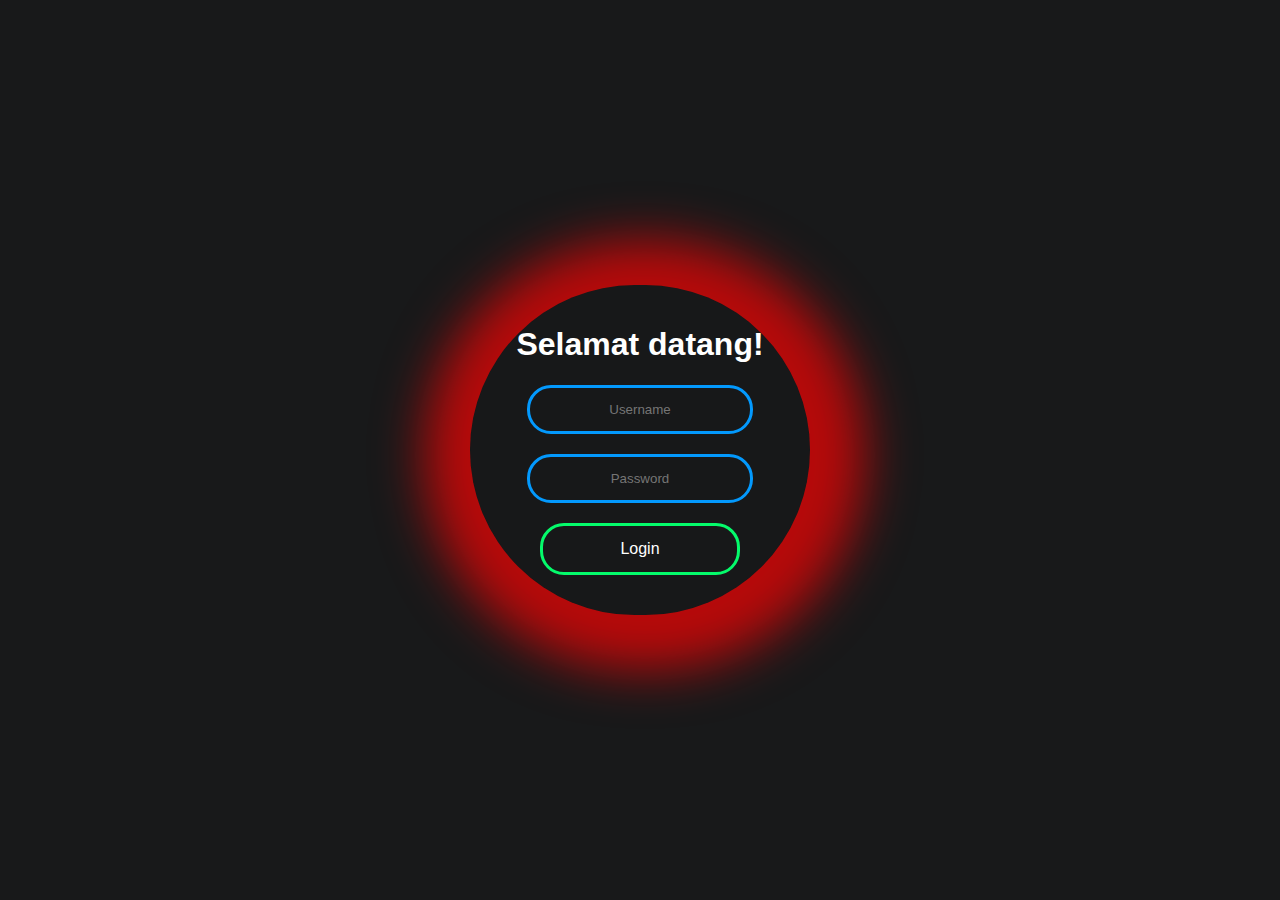
<file: html/login.html>
<!DOCTYPE html>
<html lang="en">
<head>
    <meta charset="UTF-8">
    <meta name="viewport" content="width=device-width, initial-scale=1.0">
    <title>Document</title>
    <link rel="stylesheet" type="text/css" href="../css/login.css">
</head>
<body>
    <form class="box" action="login.html" method="post">
        <h1>Selamat datang!</h1>
        <input type="text" name="" placeholder="Username">
        <input type="password" name="" placeholder="Password">
        <input type="submit" name="" value="Login">
    </form>
</body>
</html>
</file>
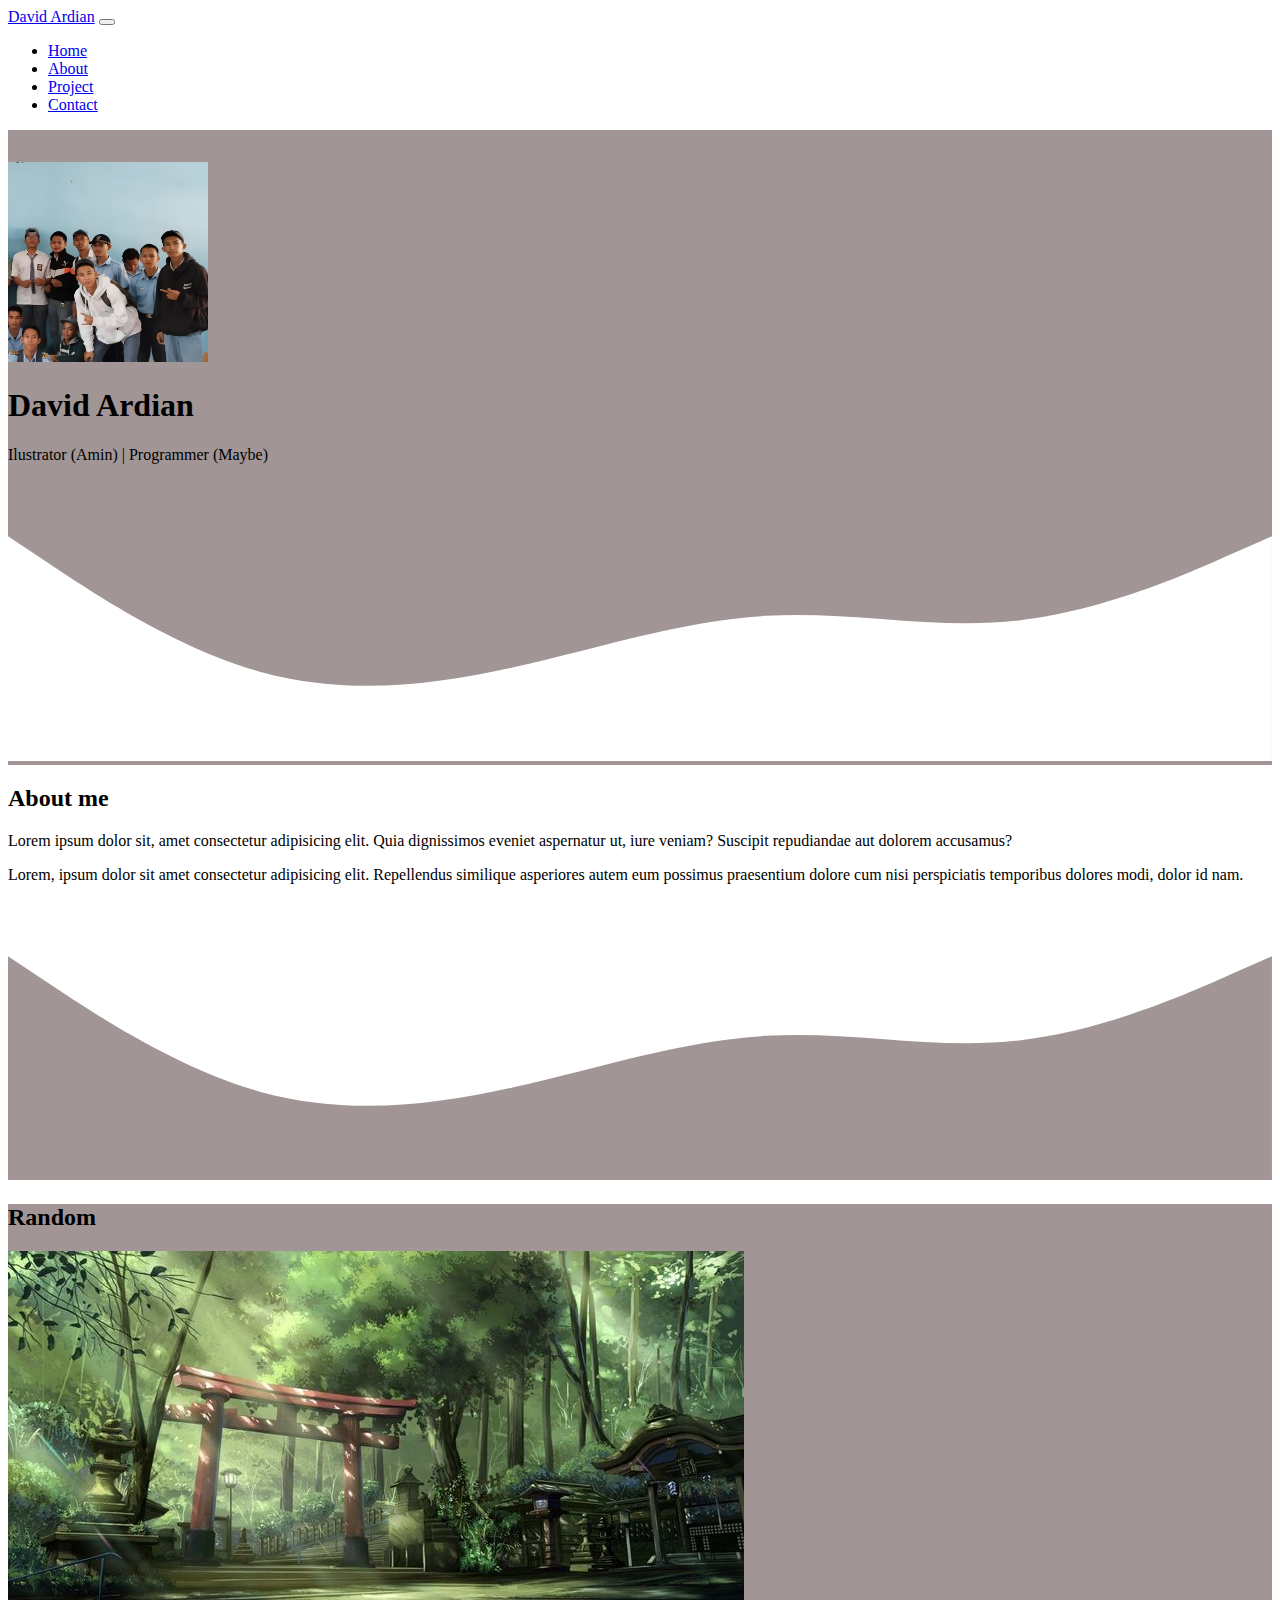
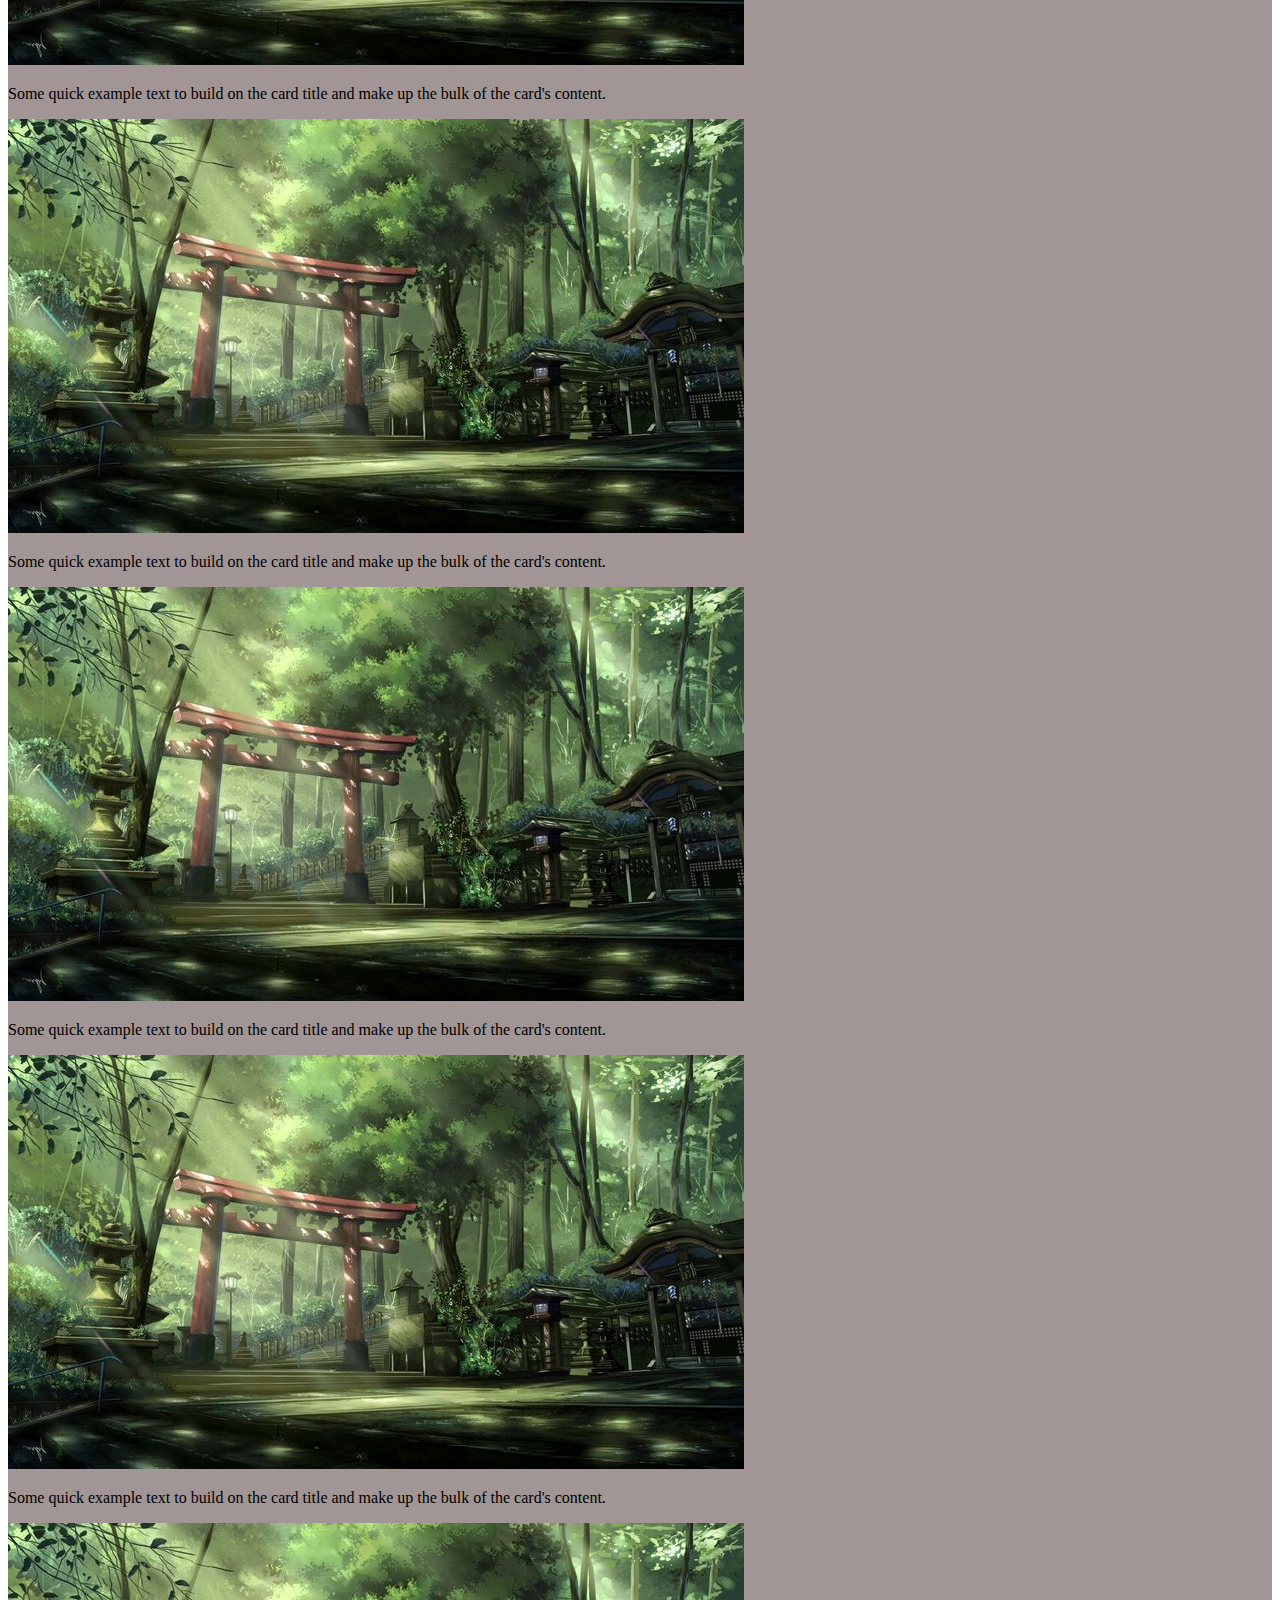
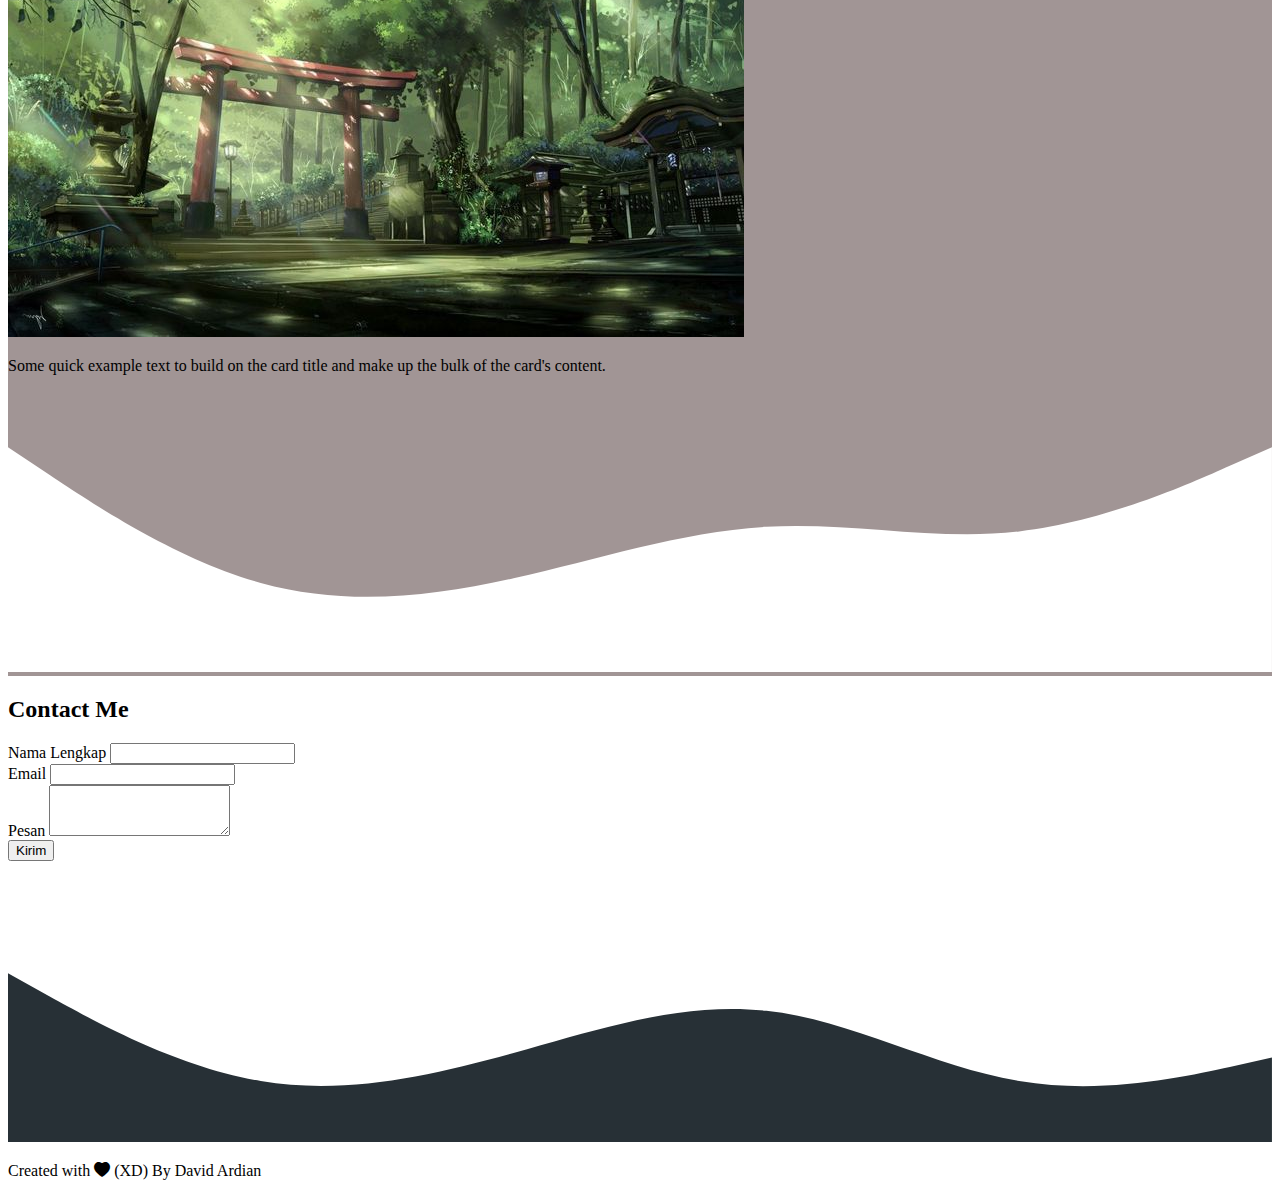
<file: html/menu.html>
<!DOCTYPE html>
<html lang="en">
  <head>
    <meta charset="utf-8" />
    <meta name="viewport" content="width=device-width, initial-scale=1" />
    <link href="https://cdn.jsdelivr.net/npm/bootstrap@5.0.2/dist/css/bootstrap.min.css" rel="stylesheet" integrity="sha384-EVSTQN3/azprG1Anm3QDgpJLIm9Nao0Yz1ztcQTwFspd3yD65VohhpuuCOmLASjC" crossorigin="anonymous" />
    <!-- Bootstrap Icons -->
    <link rel="stylesheet" href="https://cdn.jsdelivr.net/npm/bootstrap-icons@1.11.3/font/bootstrap-icons.min.css" />
    <!-- Css -->
    <link rel="stylesheet" href="../css/menu.css" />

    <title>David portofolio</title>
  </head>
  <body>
    <!-- Navbar -->
    <nav class="navbar navbar-expand-lg navbar-dark shadow-sm bg-dark">
      <div class="container">
        <a class="navbar-brand" href="#">David Ardian</a>
        <button class="navbar-toggler" type="button" data-bs-toggle="collapse" data-bs-target="#navbarNav" aria-controls="navbarNav" aria-expanded="false" aria-label="Toggle navigation">
          <span class="navbar-toggler-icon"></span>
        </button>
        <div class="collapse navbar-collapse" id="navbarNav">
          <ul class="navbar-nav ms-auto">
            <li class="nav-item">
              <a class="nav-link active" aria-current="page" href="#">Home</a>
            </li>
            <li class="nav-item">
              <a class="nav-link" href="#">About</a>
            </li>
            <li class="nav-item">
              <a class="nav-link" href="#">Project</a>
            </li>
            <li class="nav-item">
              <a class="nav-link" href="#">Contact</a>
            </li>
          </ul>
        </div>
      </div>
    </nav>
    <!-- Close Navbar -->

    <!-- Jumbotron -->
    <section class="jumbotron text-center">
      <img src="../image/profile1.png" alt="David dkk" width="200" class="rounded-circle img-thumbnail" />
      <h1 class="display-4">David Ardian</h1>
      <p class="lead">Ilustrator (Amin) | Programmer (Maybe)</p>
      <svg xmlns="http://www.w3.org/2000/svg" viewBox="0 0 1440 320">
        <path
          fill="#ffffff"
          fill-opacity="1"
          d="M0,64L48,96C96,128,192,192,288,218.7C384,245,480,235,576,213.3C672,192,768,160,864,154.7C960,149,1056,171,1152,160C1248,149,1344,107,1392,85.3L1440,64L1440,320L1392,320C1344,320,1248,320,1152,320C1056,320,960,320,864,320C768,320,672,320,576,320C480,320,384,320,288,320C192,320,96,320,48,320L0,320Z"
        ></path>
      </svg>
    </section>
    <!-- End Jumbotron -->

    <!-- About -->
    <section id="about">
      <div class="container">
        <div class="row text-center mb-3">
          <div class="col">
            <h2>About me</h2>
          </div>
        </div>
        <div class="row justify-content-center fs-5 text-center">
          <div class="col-md-4">
            <p>Lorem ipsum dolor sit, amet consectetur adipisicing elit. Quia dignissimos eveniet aspernatur ut, iure veniam? Suscipit repudiandae aut dolorem accusamus?</p>
          </div>
          <div class="col-md-4">
            <p>Lorem, ipsum dolor sit amet consectetur adipisicing elit. Repellendus similique asperiores autem eum possimus praesentium dolore cum nisi perspiciatis temporibus dolores modi, dolor id nam.</p>
          </div>
        </div>
      </div>
      <svg xmlns="http://www.w3.org/2000/svg" viewBox="0 0 1440 320">
        <path
          fill="#a19595"
          fill-opacity="1"
          d="M0,64L48,96C96,128,192,192,288,218.7C384,245,480,235,576,213.3C672,192,768,160,864,154.7C960,149,1056,171,1152,160C1248,149,1344,107,1392,85.3L1440,64L1440,320L1392,320C1344,320,1248,320,1152,320C1056,320,960,320,864,320C768,320,672,320,576,320C480,320,384,320,288,320C192,320,96,320,48,320L0,320Z"
        ></path>
      </svg>
    </section>
    <!-- End About -->

    <!-- Project -->
    <section id="project">
      <div class="container">
        <div class="row text-center mb-3">
          <div class="col">
            <h2>Random</h2>
          </div>
        </div>
        <div class="row justify-content-center">
          <div class="col-md-4 md-3">
            <div class="card">
              <img src="../image/portofolio1.jpg" class="card-img-top" alt="Random1" />
              <div class="card-body">
                <p class="card-text">Some quick example text to build on the card title and make up the bulk of the card's content.</p>
              </div>
            </div>
          </div>
          <div class="col-md-4 md-3">
            <div class="card">
              <img src="../image/portofolio1.jpg" class="card-img-top" alt="Random2" />
              <div class="card-body">
                <p class="card-text">Some quick example text to build on the card title and make up the bulk of the card's content.</p>
              </div>
            </div>
          </div>
          <div class="col-md-4 md-3">
            <div class="card">
              <img src="../image/portofolio1.jpg" class="card-img-top" alt="Random3" />
              <div class="card-body">
                <p class="card-text">Some quick example text to build on the card title and make up the bulk of the card's content.</p>
              </div>
            </div>
          </div>
          <div class="col-md-4 md-3">
            <div class="card">
              <img src="../image/portofolio1.jpg" class="card-img-top" alt="Random4" />
              <div class="card-body">
                <p class="card-text">Some quick example text to build on the card title and make up the bulk of the card's content.</p>
              </div>
            </div>
          </div>
          <div class="col-md-4 md-3">
            <div class="card">
              <img src="../image/portofolio1.jpg" class="card-img-top" alt="Random5" />
              <div class="card-body">
                <p class="card-text">Some quick example text to build on the card title and make up the bulk of the card's content.</p>
              </div>
            </div>
          </div>
        </div>
      </div>
      <svg xmlns="http://www.w3.org/2000/svg" viewBox="0 0 1440 320">
        <path
          fill="#ffffff"
          fill-opacity="1"
          d="M0,64L48,96C96,128,192,192,288,218.7C384,245,480,235,576,213.3C672,192,768,160,864,154.7C960,149,1056,171,1152,160C1248,149,1344,107,1392,85.3L1440,64L1440,320L1392,320C1344,320,1248,320,1152,320C1056,320,960,320,864,320C768,320,672,320,576,320C480,320,384,320,288,320C192,320,96,320,48,320L0,320Z"
        ></path>
      </svg>
    </section>
    <!-- End Project -->

    <!-- Contact -->
    <section id="contact">
      <div class="container">
        <div class="row text-center mb-3">
          <div class="col">
            <h2>Contact Me</h2>
          </div>
        </div>
        <div class="row justify-content-center">
          <div class="col-md-6">
            <form>
              <div class="mb-3">
                <label for="name" class="form-label">Nama Lengkap</label>
                <input type="text" class="form-control" id="name" aria-describedby="name" />
              </div>
              <div class="mb-3">
                <label for="emai;" class="form-label">Email</label>
                <input type="email" class="form-control" id="email" aria-describedby="email" />
              </div>
              <div class="mb-3">
                <label for="pesan" class="form-label">Pesan</label>
                <textarea class="form-control" id="pesan" rows="3"></textarea>
              </div>
              <button type="submit" class="btn btn-primary">Kirim</button>
            </form>
          </div>
        </div>
      </div>
      <svg xmlns="http://www.w3.org/2000/svg" viewBox="0 0 1440 320">
        <path
          fill="#273036"
          fill-opacity="1"
          d="M0,128L48,154.7C96,181,192,235,288,250.7C384,267,480,245,576,218.7C672,192,768,160,864,170.7C960,181,1056,235,1152,250.7C1248,267,1344,245,1392,234.7L1440,224L1440,320L1392,320C1344,320,1248,320,1152,320C1056,320,960,320,864,320C768,320,672,320,576,320C480,320,384,320,288,320C192,320,96,320,48,320L0,320Z"
        ></path>
      </svg>
    </section>
    <!-- End Contact -->

    <!-- Footer -->
    <footer class="bg-dark text-white fw-bold text-center p-3">
      <p>Created with <i class="bi bi-heart-fill text-danger"></i> (XD) By David Ardian</p>
    </footer>
    <!-- End Footer -->
    <script src="https://cdn.jsdelivr.net/npm/bootstrap@5.0.2/dist/js/bootstrap.bundle.min.js" integrity="sha384-MrcW6ZMFYlzcLA8Nl+NtUVF0sA7MsXsP1UyJoMp4YLEuNSfAP+JcXn/tWtIaxVXM" crossorigin="anonymous"></script>
  </body>
</html>
</file>
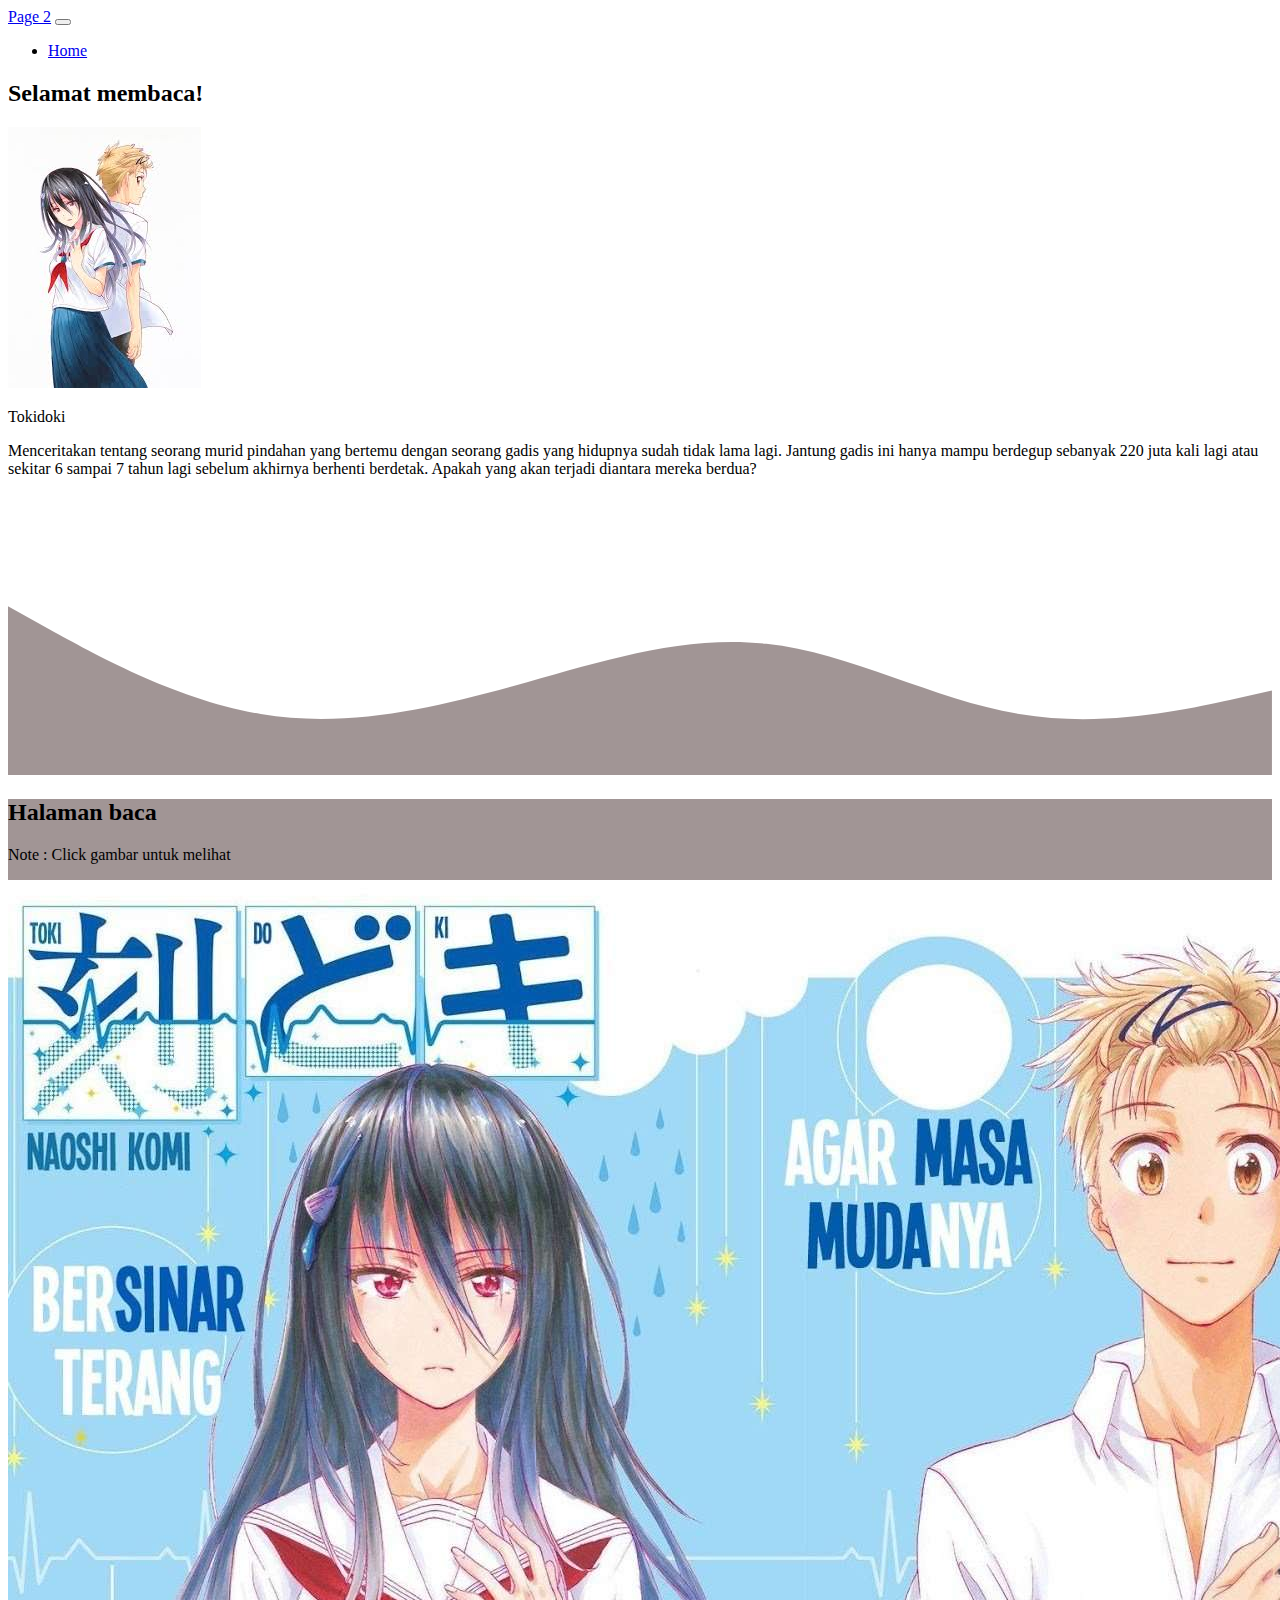
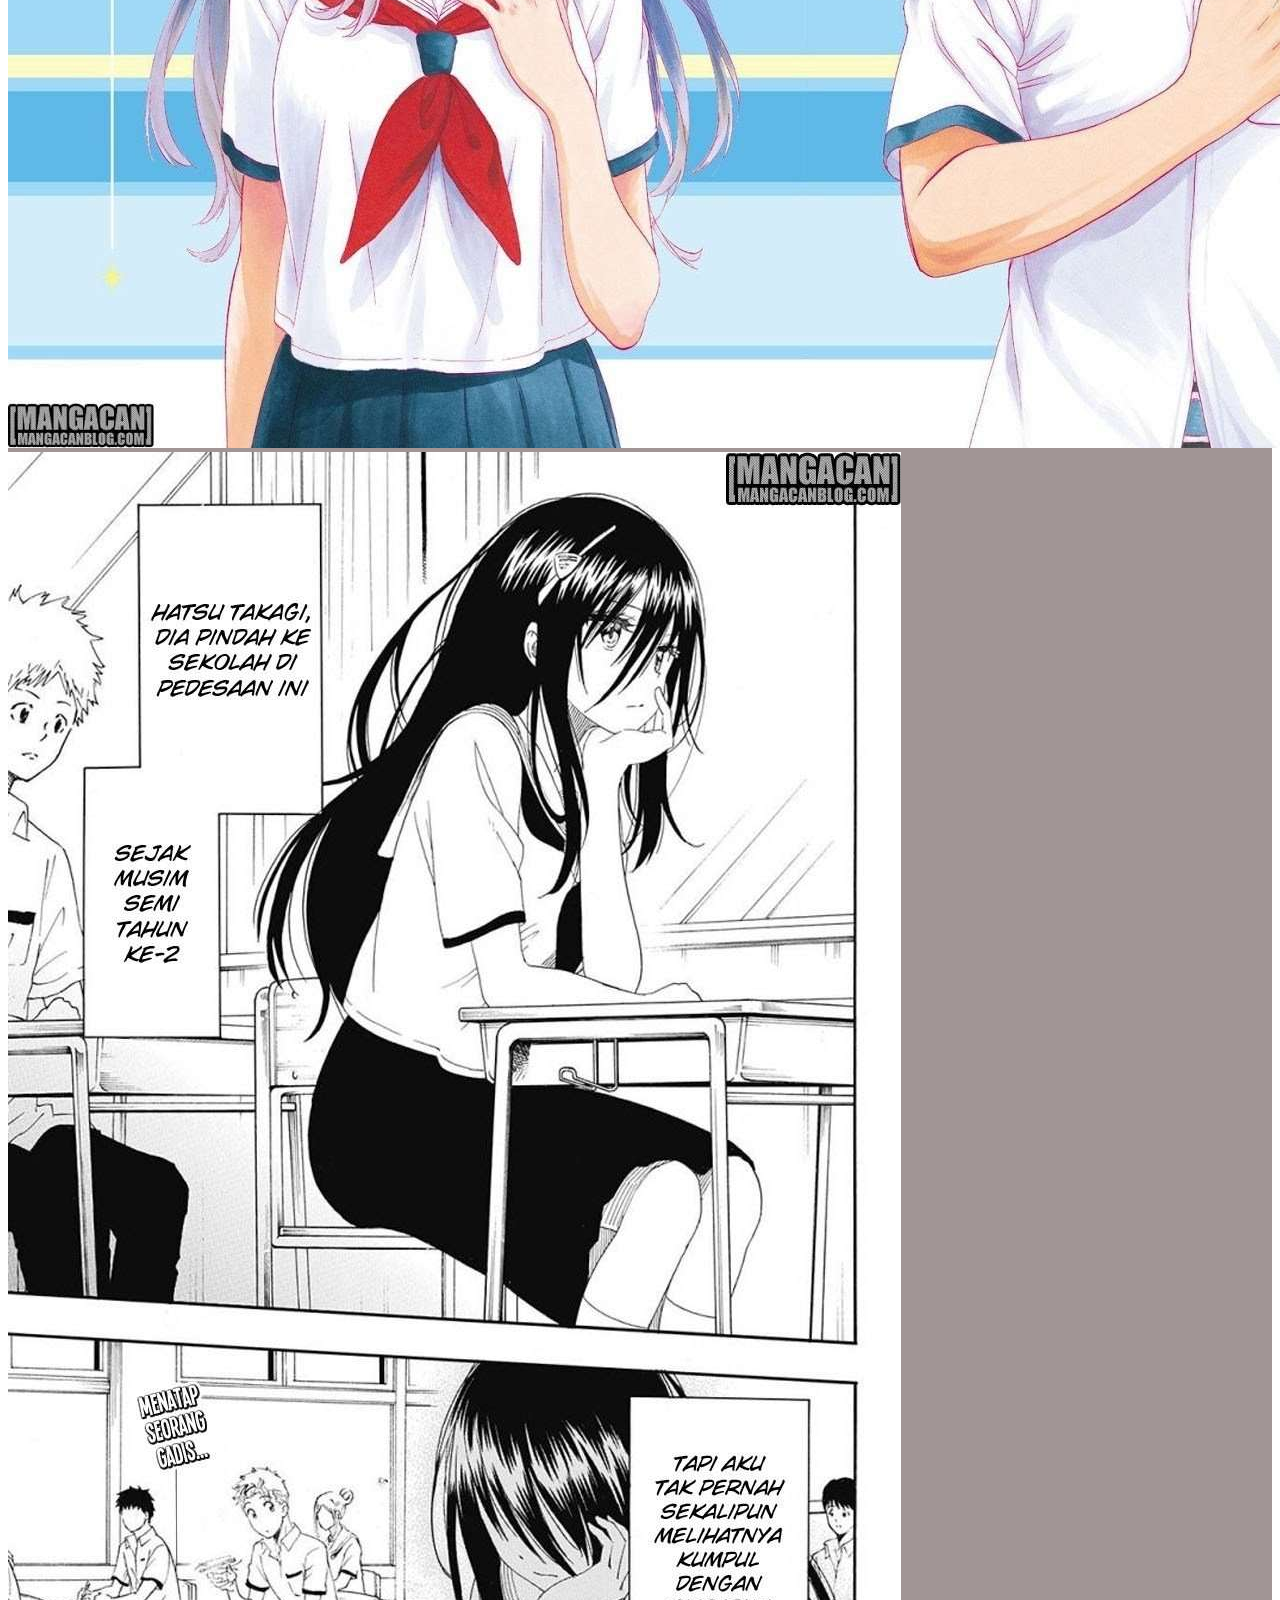
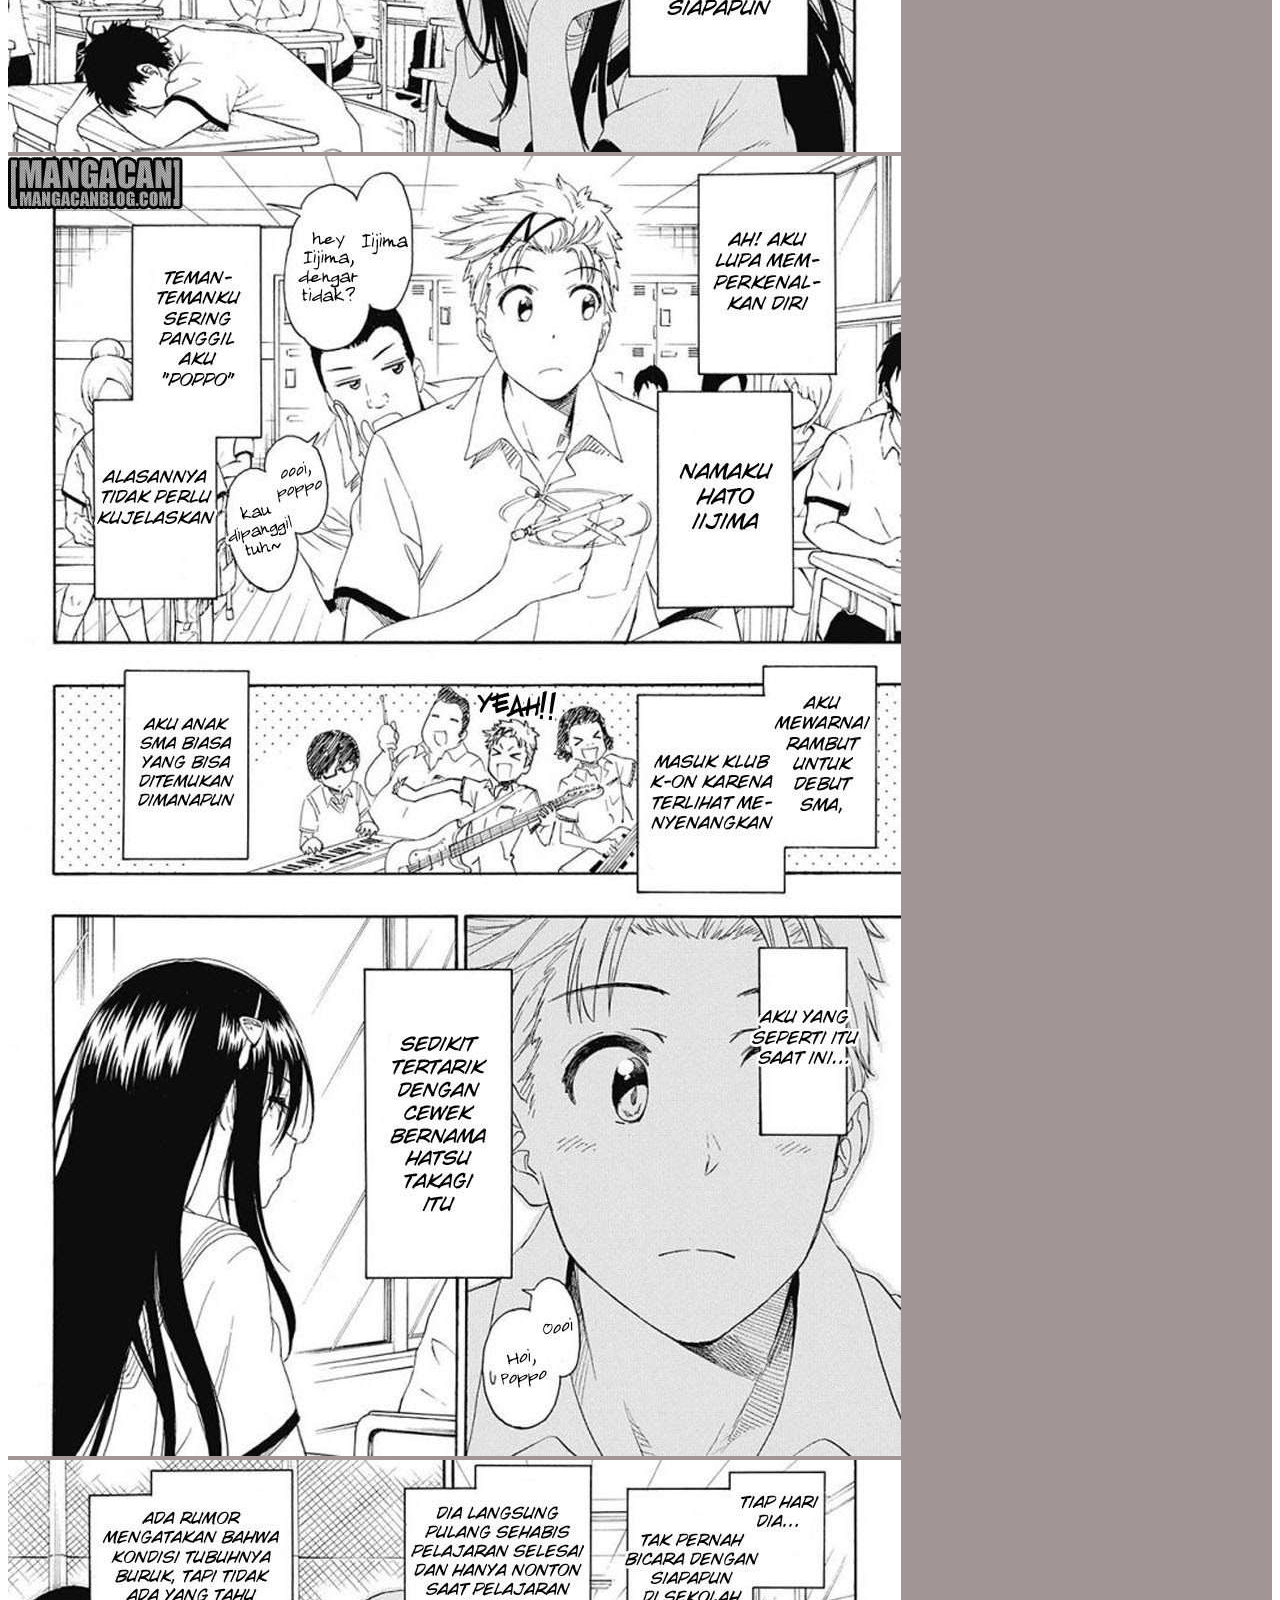
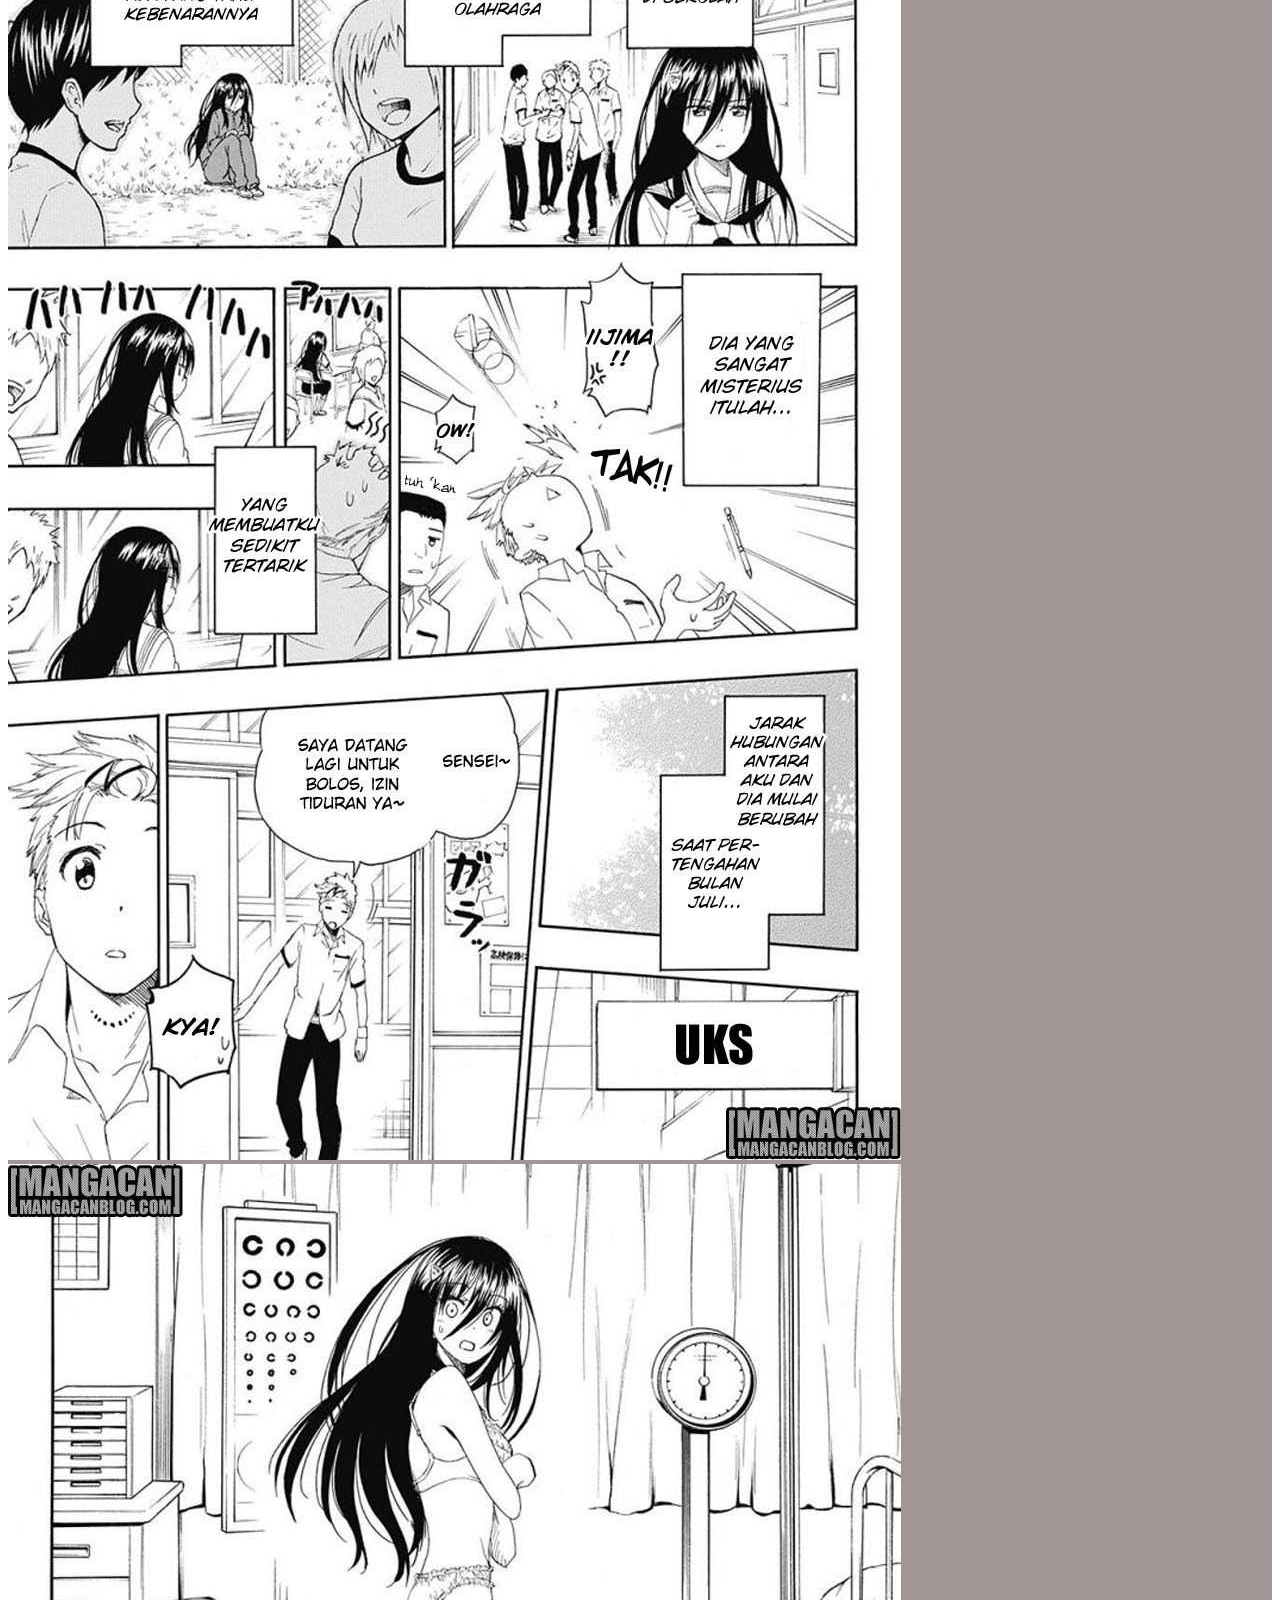
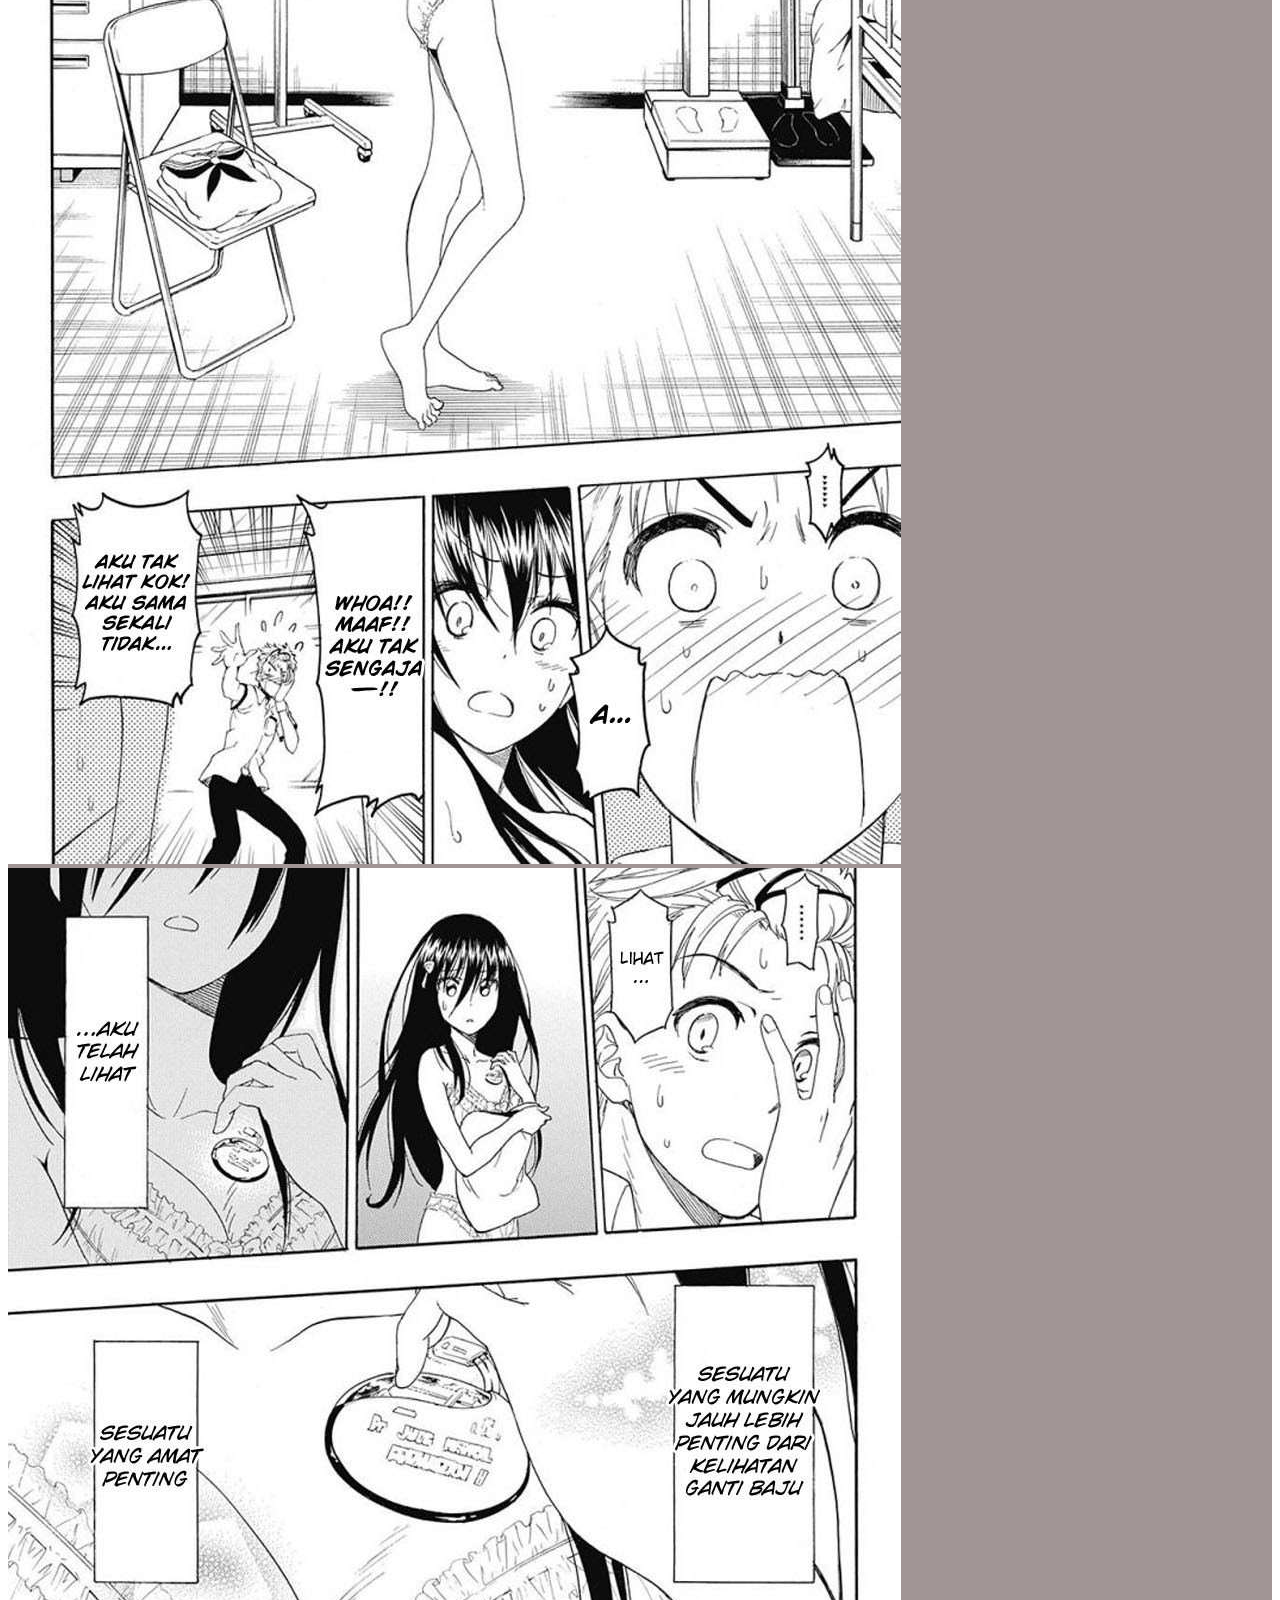
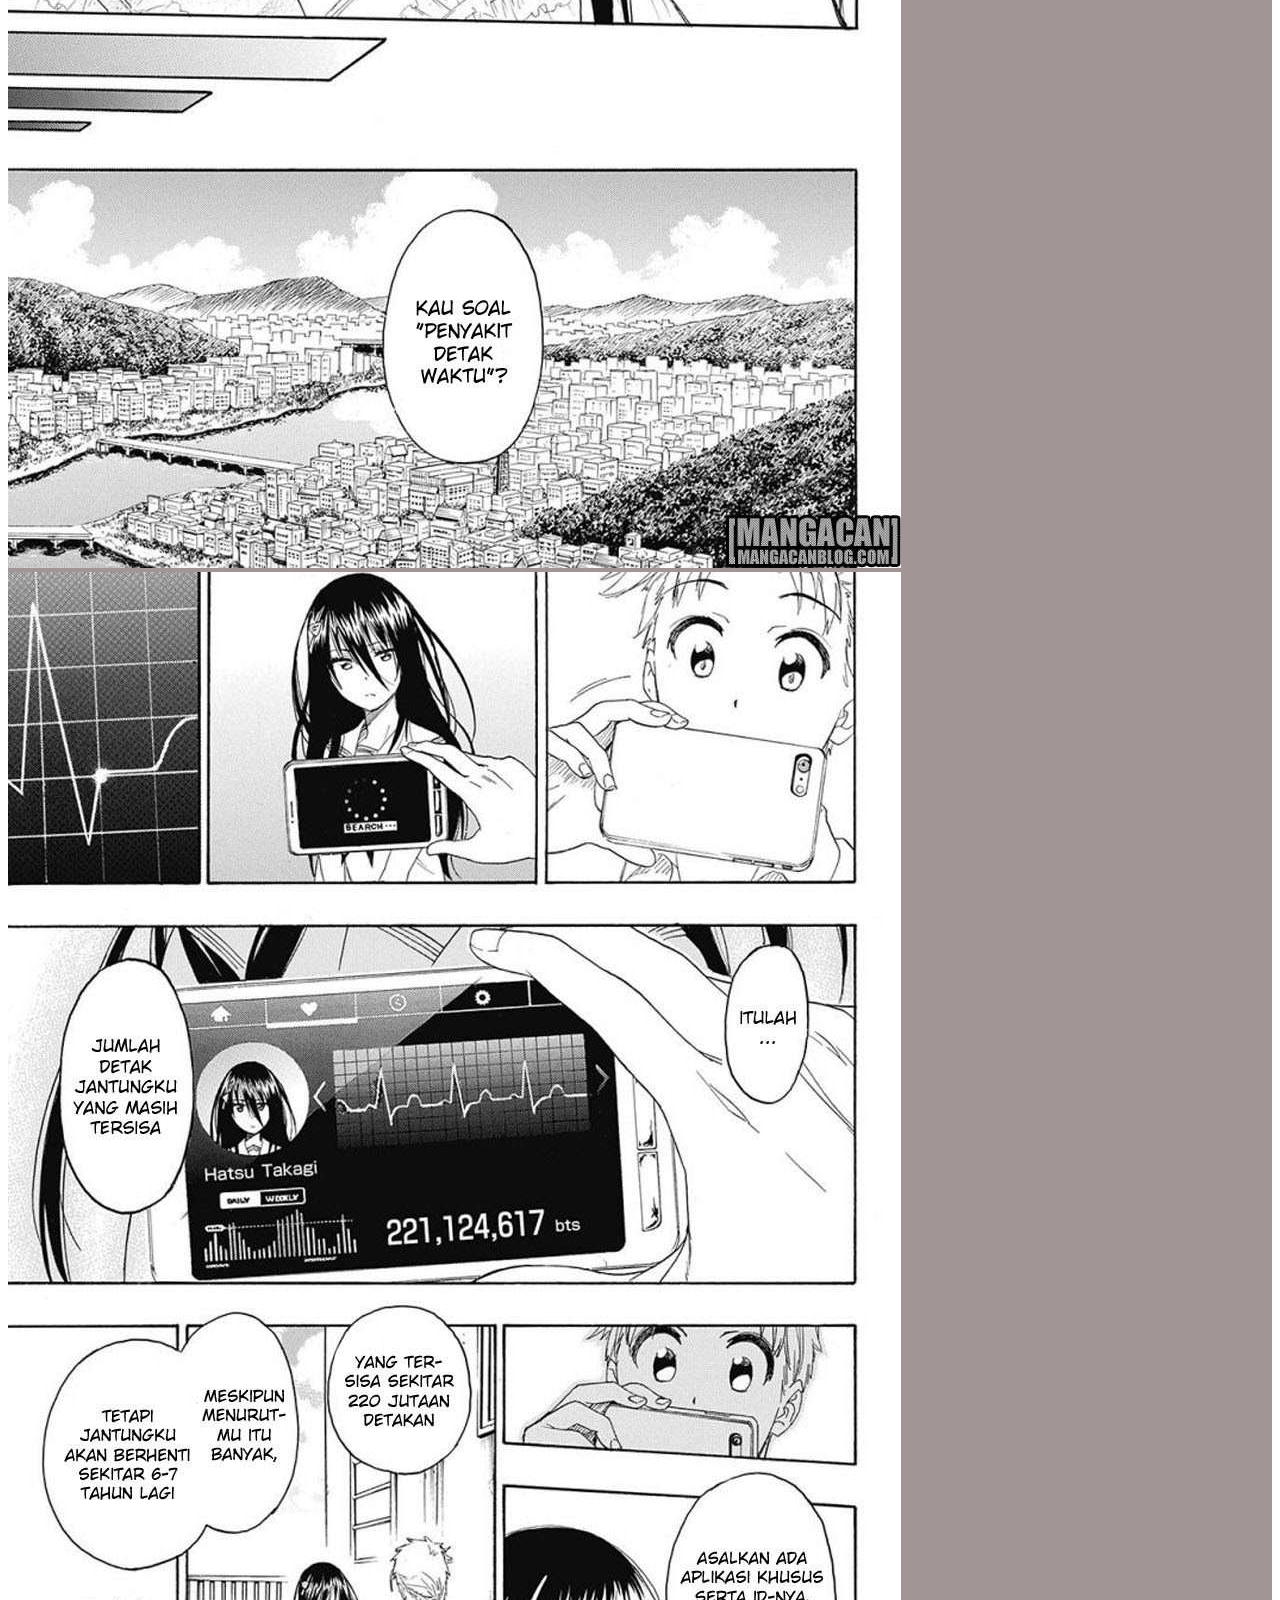
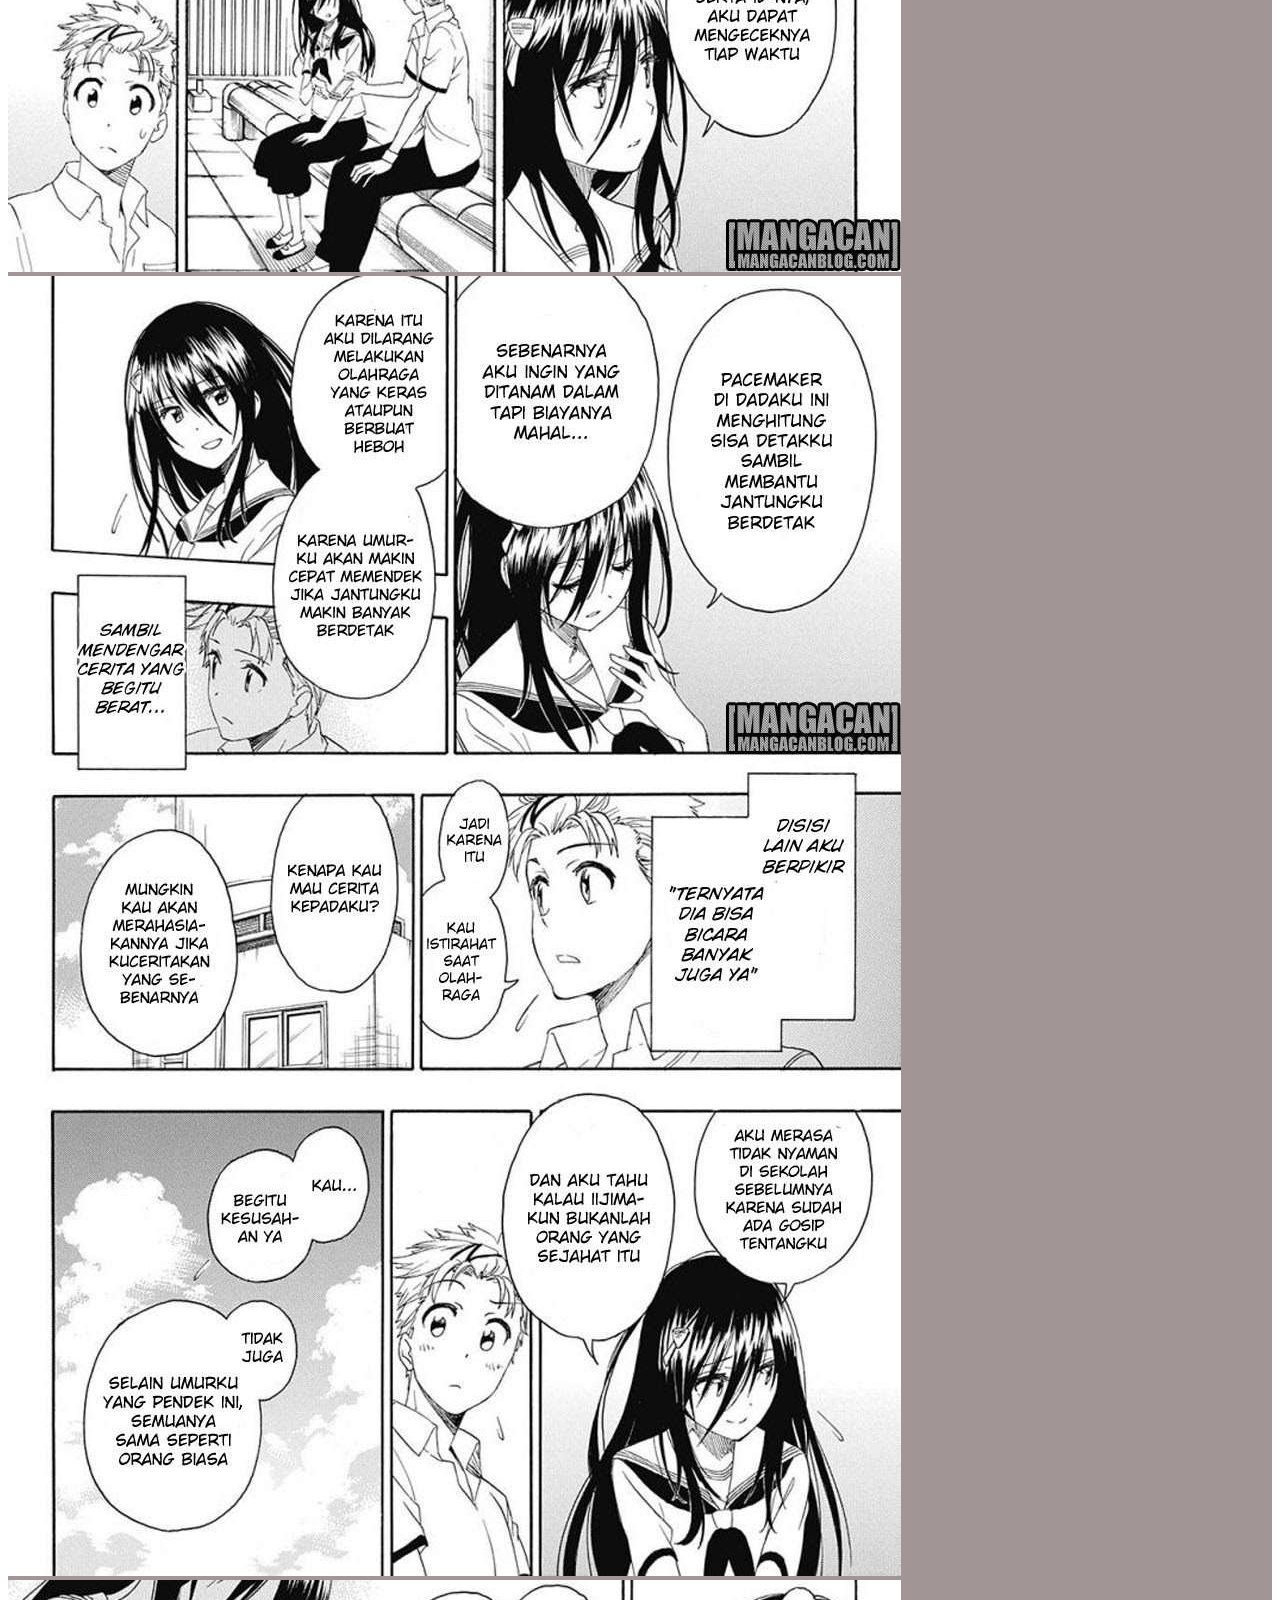
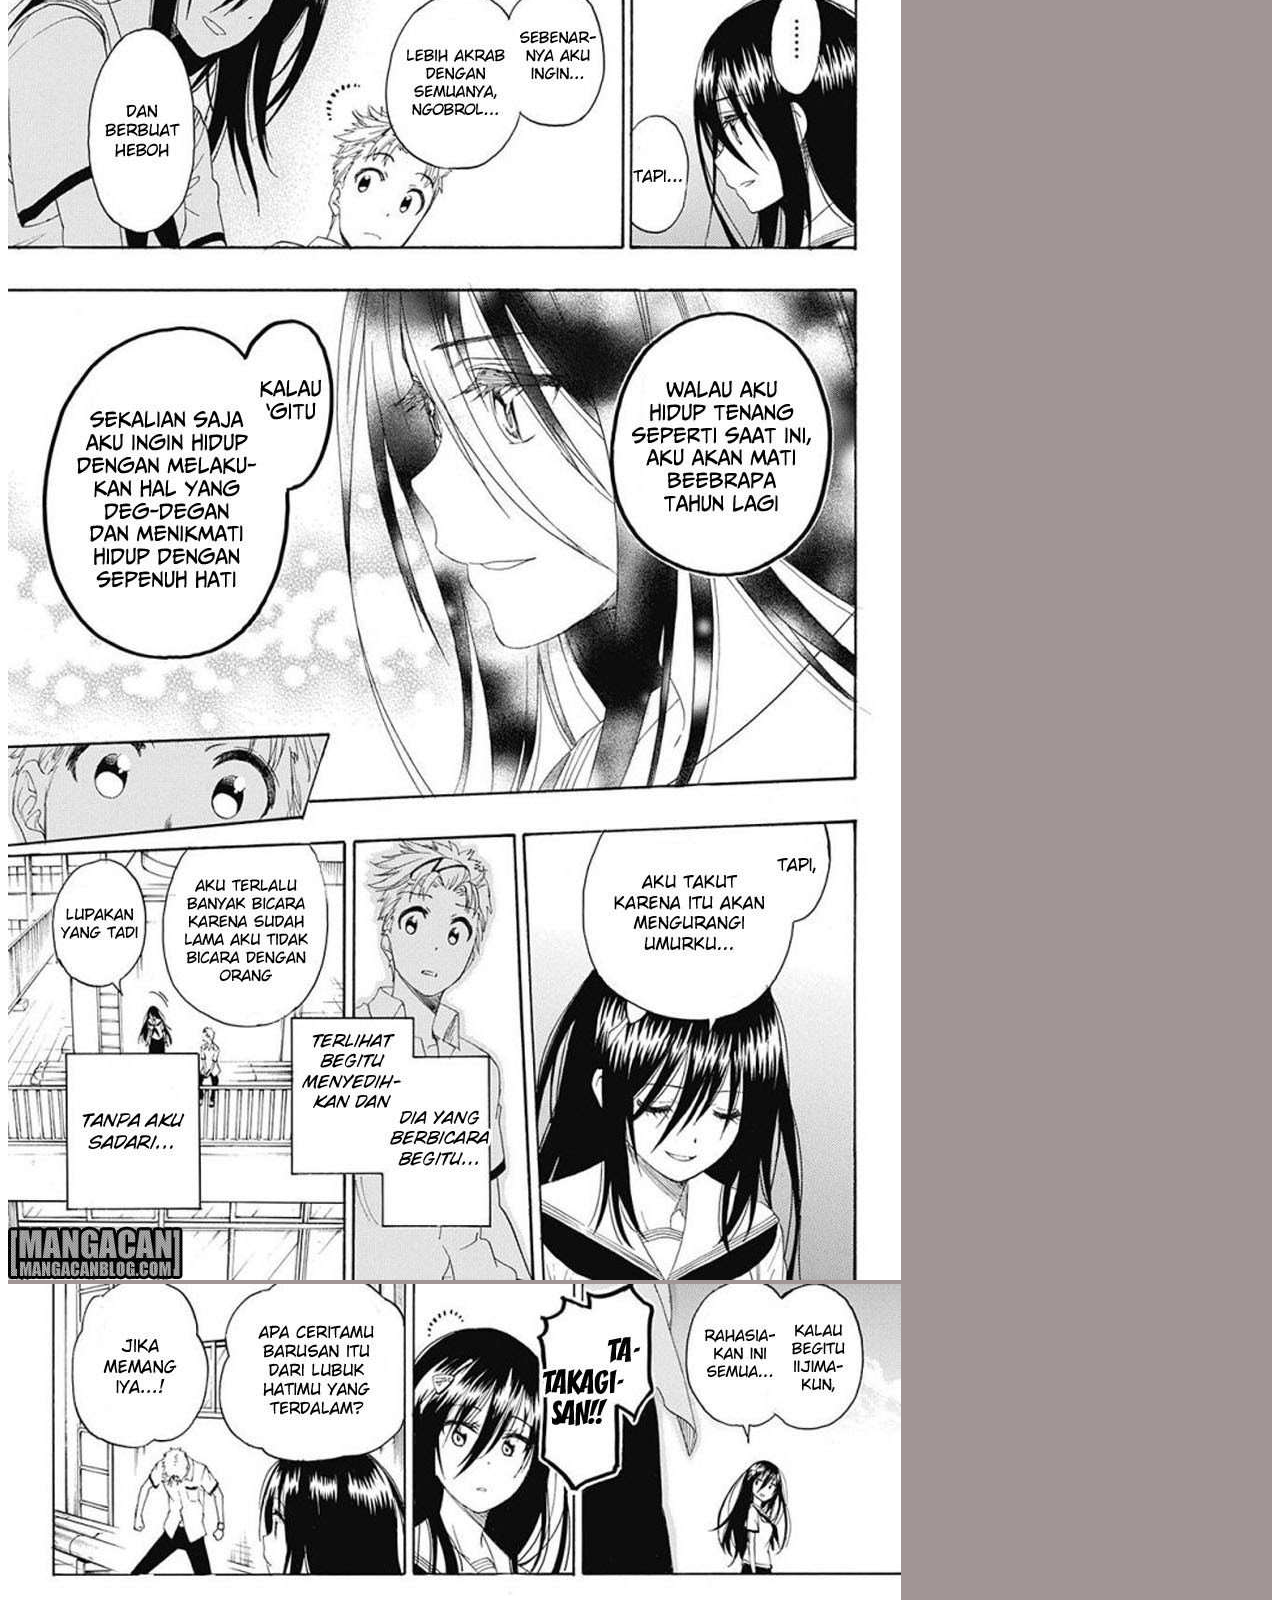
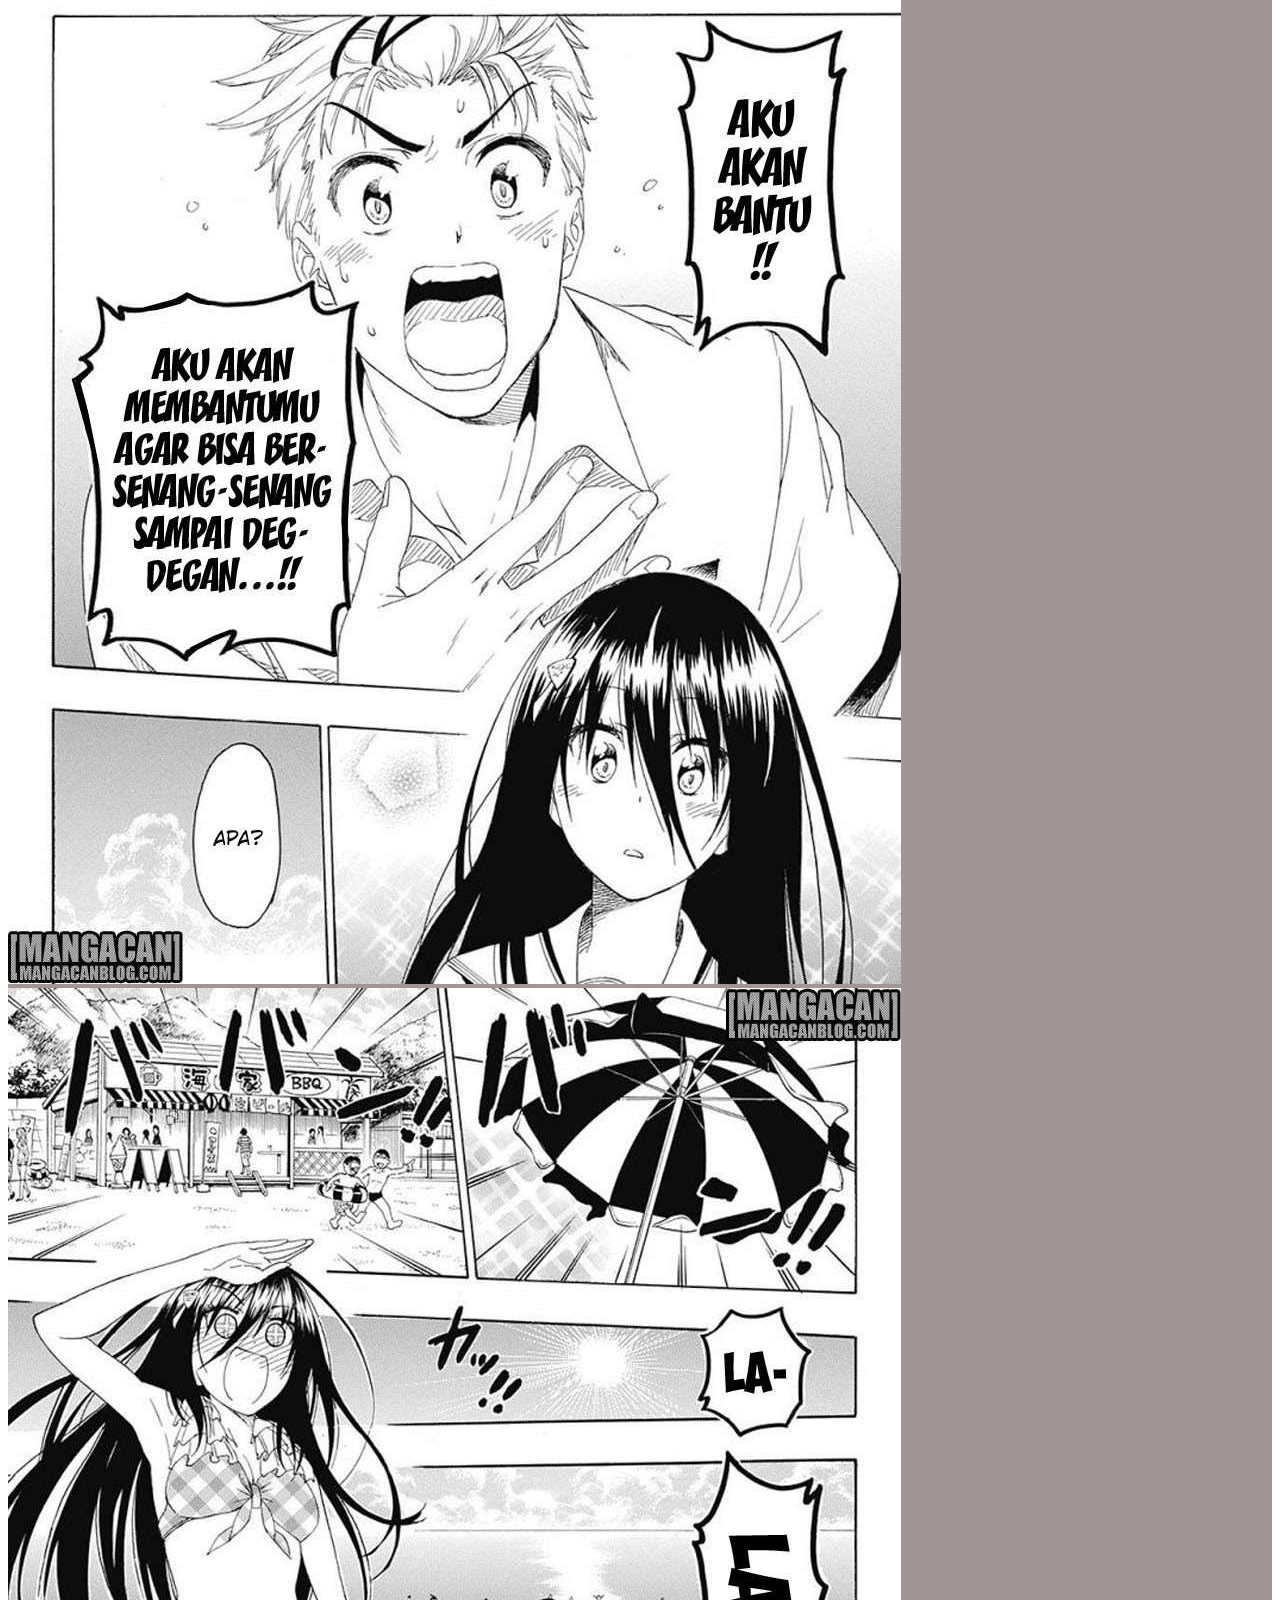
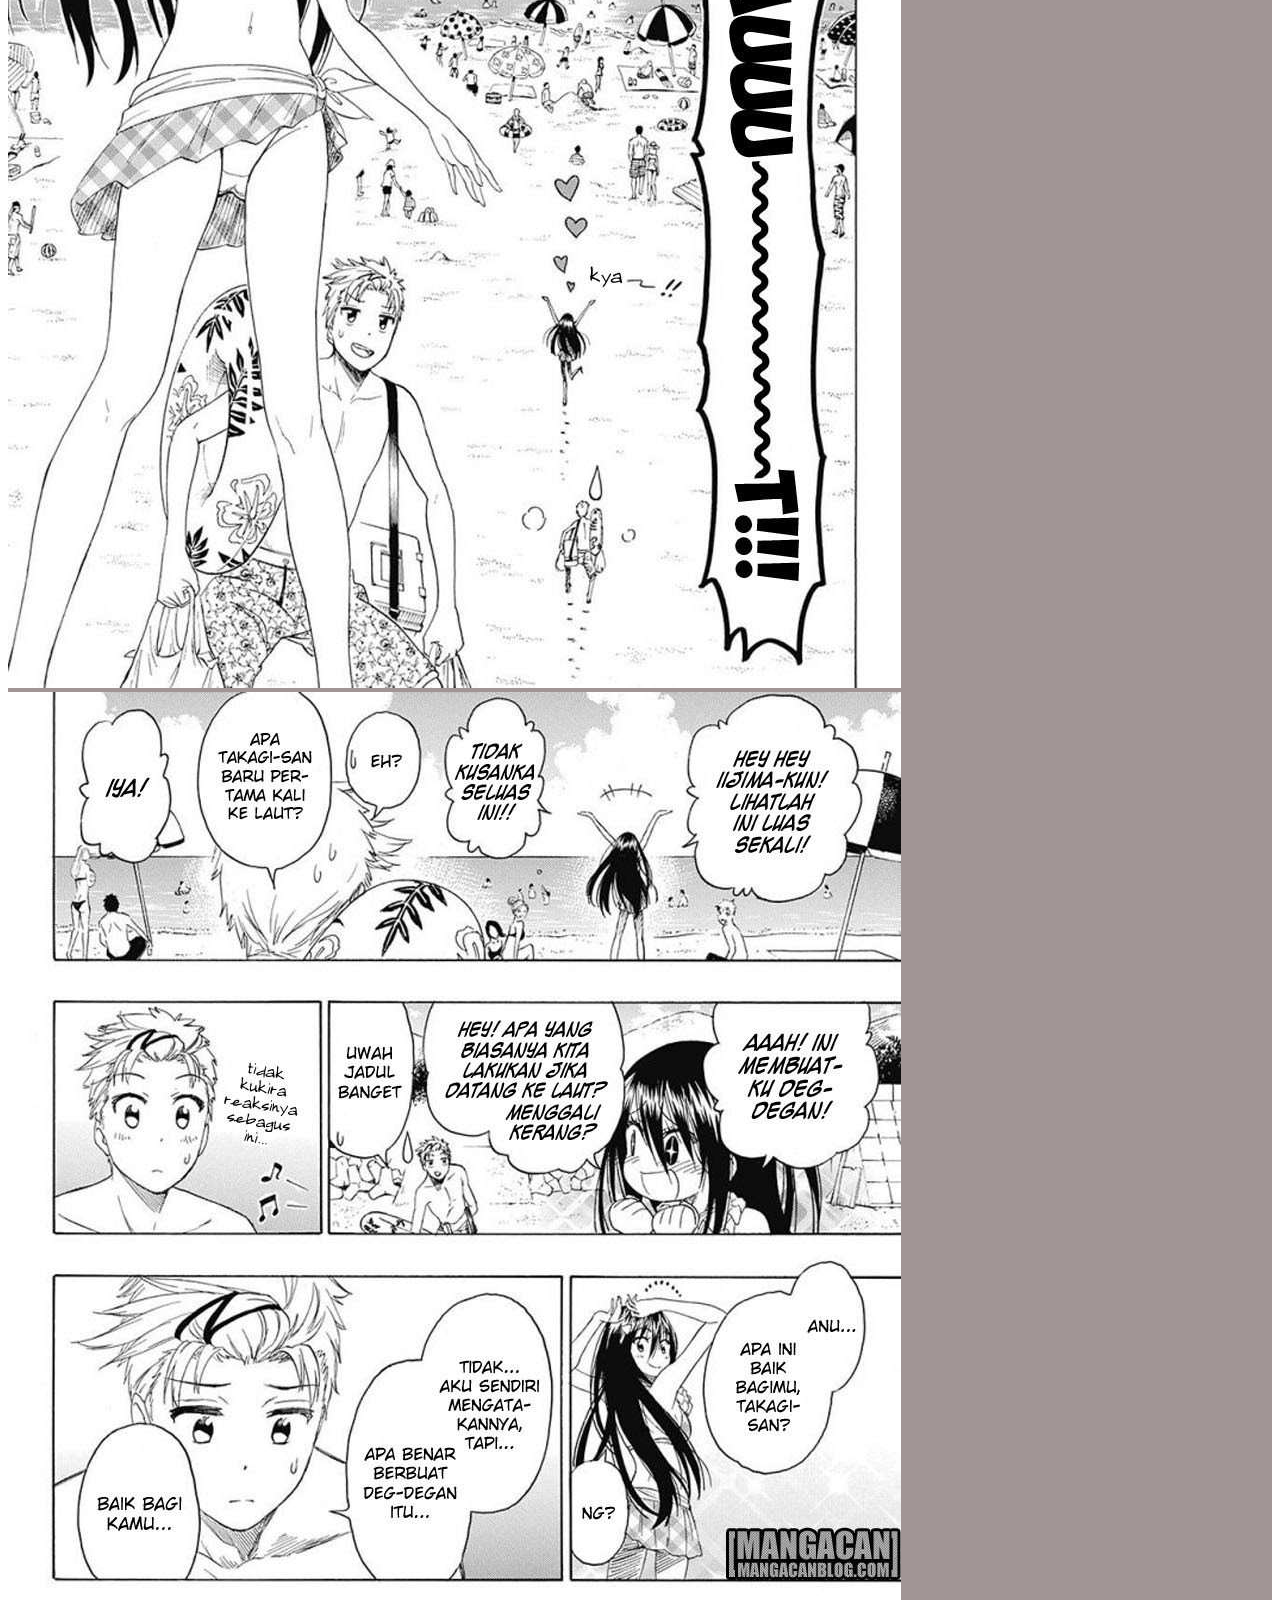
<file: html/page2.html>
<!DOCTYPE html>
<html lang="en">
<head>
    <meta charset="UTF-8">
    <meta name="viewport" content="width=device-width, initial-scale=1.0">
    <link href="https://cdn.jsdelivr.net/npm/bootstrap@5.0.2/dist/css/bootstrap.min.css" rel="stylesheet" integrity="sha384-EVSTQN3/azprG1Anm3QDgpJLIm9Nao0Yz1ztcQTwFspd3yD65VohhpuuCOmLASjC" crossorigin="anonymous" />
    <!-- Bootstrap Icons -->
    <link rel="stylesheet" href="https://cdn.jsdelivr.net/npm/bootstrap-icons@1.11.3/font/bootstrap-icons.min.css" />
    <link rel="stylesheet" href="../css/page2.css">
    <title>MANGA</title>
</head>
<body>
  <!-- Navbar -->
  <nav class="navbar navbar-expand-lg navbar-dark shadow-sm bg-dark">
    <div class="container">
      <a class="navbar-brand" href="#">Page 2</a>
      <button class="navbar-toggler" type="button" data-bs-toggle="collapse" data-bs-target="#navbarNav" aria-controls="navbarNav" aria-expanded="false" aria-label="Toggle navigation">
        <span class="navbar-toggler-icon"></span>
      </button>
      <div class="collapse navbar-collapse" id="navbarNav">
        <ul class="navbar-nav ms-auto">
          <li class="nav-item">
            <a class="nav-link active" aria-current="page" href="../index.html">Home</a>
          </li>
        </ul>
      </div>
    </div>
  </nav>
  <!-- End Navbar -->

  <!-- Title Komik -->
  <section id="commic">
    <div class="container">
      <div class="row text-center mb-3">
        <div class="col">
          <h2>Selamat membaca!</h2>
        </div>
      </div>
      <div class="row justify-content-center text-center">
        <div class="col-md-4 md-3">
          <div class="card">
            <img src="../image/komikimage.jfif" alt="image1" class="card-img-top" />
            <div class="card-body">
              <p class="card-text">
                <p class="bg-dark text-white fw-bold text-center p-3">Tokidoki</p> Menceritakan tentang seorang murid pindahan yang bertemu dengan seorang gadis yang hidupnya sudah tidak lama lagi. Jantung gadis ini hanya mampu berdegup sebanyak 220 juta kali lagi atau sekitar 6 sampai 7 tahun lagi
                sebelum akhirnya berhenti berdetak. Apakah yang akan terjadi diantara mereka berdua?
              </p>
            </div>
          </div>
        </div>
      </div>
    </div>
    <svg xmlns="http://www.w3.org/2000/svg" viewBox="0 0 1440 320">
      <path
        fill=" #a19595"
        fill-opacity="1"
        d="M0,128L48,154.7C96,181,192,235,288,250.7C384,267,480,245,576,218.7C672,192,768,160,864,170.7C960,181,1056,235,1152,250.7C1248,267,1344,245,1392,234.7L1440,224L1440,320L1392,320C1344,320,1248,320,1152,320C1056,320,960,320,864,320C768,320,672,320,576,320C480,320,384,320,288,320C192,320,96,320,48,320L0,320Z"
      ></path>
    </svg>
  </section>
<!-- End Title komik -->
<section id="gambar">
    <div class="container">
        <div class="row justify-content-center text-center">
            <div class="col-md-5 md-2">
             
            </div>
        </div>
    </div>
</section>
<!-- Gambar -->
<section id="project">
  <div class="container">
    <div class="row text-center mb-3">
      <div class="col">
        <h2>Halaman baca</h2>
        <p class="text-center">Note : Click gambar untuk melihat</p>
      </div>
    </div>
    <div class="row justify-content-center">
      <div class="col-md-4 md-3">
        <div class="card">
          <a href="../htmlimage/img1.html"><img src="../mimage/1.kiryuu.id.jpg" class="card-img-top" alt="Random1"  /></a>
        </div>
      </div>
      <div class="col-md-4 md-3">
        <div class="card">
          <a href=""><img src="../mimage/2.kiryuu.id.jpg" class="card-img-top" alt="Random2"  /></a>
        </div>
      </div>
      <div class="col-md-4 md-3">
        <div class="card">
          <a href=""><img src="../mimage/3.kiryuu.id.jpg" class="card-img-top" alt="Random3"  /></a>
        </div>
      </div>
      <div class="col-md-4 md-3">
        <div class="card">
          <a href=""><img src="../mimage/4.kiryuu.id.jpg" class="card-img-top" alt="Random4"  /></a>
        </div>
      </div>
      <div class="col-md-4 md-3">
        <div class="card">
          <a href=""><img src="../mimage/5.kiryuu.id.jpg" class="card-img-top" alt="Random5"  /></a>
        </div>
      </div>
      <div class="col-md-4 md-3">
        <div class="card">
          <a href=""><img src="../mimage/6.kiryuu.id.jpg" class="card-img-top" alt="Random6"  /></a>
        </div>
      </div>
      <div class="col-md-4 md-3">
        <div class="card">
          <a href=""><img src="../mimage/7.kiryuu.id.jpg" class="card-img-top" alt="Random7"  /></a>
        </div>
      </div>
      <div class="col-md-4 md-3">
        <div class="card">
          <a href=""><img src="../mimage/8.kiryuu.id.jpg" class="card-img-top" alt="Random8"  /></a>
        </div>
      </div>
      <div class="col-md-4 md-3">
        <div class="card">
          <a href=""><img src="../mimage/9.kiryuu.id.jpg" class="card-img-top" alt="Random9"  /></a>
        </div>
      </div>
      <div class="col-md-4 md-3">
        <div class="card">
         <a href=""><img src="../mimage/10.kiryuu.id.jpg" class="card-img-top" alt="Random10" /></a> 
        </div>
      </div>
      <div class="col-md-4 md-3">
        <div class="card">
         <a href=""><img src="../mimage/11.kiryuu.id.jpg" class="card-img-top" alt="Random10" /></a> 
        </div>
      </div>
      <div class="col-md-4 md-3">
        <div class="card">
         <a href=""><img src="../mimage/12.kiryuu.id.jpg" class="card-img-top" alt="Random10" /></a> 
        </div>
      </div>
      <div class="col-md-4 md-3">
        <div class="card">
         <a href=""><img src="../mimage/13.kiryuu.id.jpg" class="card-img-top" alt="Random10" /></a> 
        </div>
      </div>
      <div class="col-md-4 md-3">
        <div class="card">
         <a href=""><img src="../mimage/14.kiryuu.id.jpg" class="card-img-top" alt="Random10" /></a> 
        </div>
      </div>
      <div class="col-md-4 md-3">
        <div class="card">
         <a href=""><img src="../mimage/15.kiryuu.id.jpg" class="card-img-top" alt="Random10" /></a> 
        </div>
      </div>
      <div class="col-md-4 md-3">
        <div class="card">
         <a href=""><img src="../mimage/16.kiryuu.id.jpg" class="card-img-top" alt="Random10" /></a> 
        </div>
      </div>
      <div class="col-md-4 md-3">
        <div class="card">
         <a href=""><img src="../mimage/17.kiryuu.id.jpg" class="card-img-top" alt="Random10" /></a> 
        </div>
      </div>
      <div class="col-md-4 md-3">
        <div class="card">
         <a href=""><img src="../mimage/18.kiryuu.id.jpg" class="card-img-top" alt="Random10" /></a> 
        </div>
      </div>
      <div class="col-md-4 md-3">
        <div class="card">
         <a href=""><img src="../mimage/19.kiryuu.id.jpg" class="card-img-top" alt="Random10" /></a> 
        </div>
      </div>
      <div class="col-md-4 md-3">
        <div class="card">
         <a href=""><img src="../mimage/20.kiryuu.id.jpg" class="card-img-top" alt="Random10" /></a> 
        </div>
      </div>
      <div class="col-md-4 md-3">
        <div class="card">
         <a href=""><img src="../mimage/21.kiryuu.id.jpg" class="card-img-top" alt="Random10" /></a> 
        </div>
      </div>
      <div class="col-md-4 md-3">
        <div class="card">
         <a href=""><img src="../mimage/22.kiryuu.id.jpg" class="card-img-top" alt="Random10" /></a> 
        </div>
      </div>
      <div class="col-md-4 md-3">
        <div class="card">
         <a href=""><img src="../mimage/23.kiryuu.id.jpg" class="card-img-top" alt="Random10" /></a> 
        </div>
      </div>
      <div class="col-md-4 md-3">
        <div class="card">
         <a href=""><img src="../mimage/24.kiryuu.id.jpg" class="card-img-top" alt="Random10" /></a> 
        </div>
      </div>
      <div class="col-md-4 md-3">
        <div class="card">
         <a href=""><img src="../mimage/25.kiryuu.id.jpg" class="card-img-top" alt="Random10" /></a> 
        </div>
      </div>
      <div class="col-md-4 md-3">
        <div class="card">
         <a href=""><img src="../mimage/26.kiryuu.id.jpg" class="card-img-top" alt="Random10" /></a> 
        </div>
      </div>
      <div class="col-md-4 md-3">
        <div class="card">
         <a href=""><img src="../mimage/27.kiryuu.id.jpg" class="card-img-top" alt="Random10" /></a> 
        </div>
      </div>
      <div class="col-md-4 md-3">
        <div class="card">
         <a href=""><img src="../mimage/28.kiryuu.id.jpg" class="card-img-top" alt="Random10" /></a> 
        </div>
      </div>
      <div class="col-md-4 md-3">
        <div class="card">
         <a href=""><img src="../mimage/29.kiryuu.id.jpg" class="card-img-top" alt="Random10" /></a> 
        </div>
      </div>
      <div class="col-md-4 md-3">
        <div class="card">
         <a href=""><img src="../mimage/30.kiryuu.id.jpg" class="card-img-top" alt="Random10" /></a> 
        </div>
      </div>
      <div class="col-md-4 md-3">
        <div class="card">
         <a href=""><img src="../mimage/31.kiryuu.id.jpg" class="card-img-top" alt="Random10" /></a> 
        </div>
      </div>
      <div class="col-md-4 md-3">
        <div class="card">
         <a href=""><img src="../mimage/33.kiryuu.id.jpg" class="card-img-top" alt="Random10" /></a> 
        </div>
      </div>
      <div class="col-md-4 md-3">
        <div class="card">
         <a href=""><img src="../mimage/34.kiryuu.id.jpg" class="card-img-top" alt="Random10" /></a> 
        </div>
      </div>
      <div class="col-md-4 md-3">
        <div class="card">
         <a href=""><img src="../mimage/35.kiryuu.id.jpg" class="card-img-top" alt="Random10" /></a> 
        </div>
      </div>
      <div class="col-md-4 md-3">
        <div class="card">
         <a href=""><img src="../mimage/36.kiryuu.id.jpg" class="card-img-top" alt="Random10" /></a> 
        </div>
      </div>
      <div class="col-md-4 md-3">
        <div class="card">
         <a href=""><img src="../mimage/37.kiryuu.id.jpg" class="card-img-top" alt="Random10" /></a> 
        </div>
      </div>
      <div class="col-md-4 md-3">
        <div class="card">
         <a href=""><img src="../mimage/38.kiryuu.id.jpg" class="card-img-top" alt="Random10" /></a> 
        </div>
      </div>
      <div class="col-md-4 md-3">
        <div class="card">
         <a href=""><img src="../mimage/39.kiryuu.id.jpg" class="card-img-top" alt="Random10" /></a> 
        </div>
      </div>
      <div class="col-md-4 md-3">
        <div class="card">
         <a href=""><img src="../mimage/41.kiryuu.id.jpg" class="card-img-top" alt="Random10" /></a> 
        </div>
      </div>
      <div class="col-md-4 md-3">
        <div class="card">
         <a href=""><img src="../mimage/42.kiryuu.id.jpg" class="card-img-top" alt="Random10" /></a> 
        </div>
      </div>
      <div class="col-md-4 md-3">
        <div class="card">
         <a href=""><img src="../mimage/43.kiryuu.id.jpg" class="card-img-top" alt="Random10" /></a> 
        </div>
      </div>
      <div class="col-md-4 md-3">
        <div class="card">
         <a href=""><img src="../mimage/44.kiryuu.id.jpg" class="card-img-top" alt="Random10" /></a> 
        </div>
      </div>
      <div class="col-md-4 md-3">
        <div class="card">
         <a href=""><img src="../mimage/45.kiryuu.id.jpg" class="card-img-top" alt="Random10" /></a> 
        </div>
      </div>
      <div class="col-md-4 md-3">
        <div class="card">
         <a href=""><img src="../mimage/46.kiryuu.id.jpg" class="card-img-top" alt="Random10" /></a> 
        </div>
      </div>
      <div class="col-md-4 md-3">
        <div class="card">
         <a href=""><img src="../mimage/47.kiryuu.id.jpg" class="card-img-top" alt="Random10" /></a> 
        </div>
      </div>
    </div>
  </div>
  <svg xmlns="http://www.w3.org/2000/svg" viewBox="0 0 1440 320">
    <path
      fill="#ffffff"
      fill-opacity="1"
      d="M0,64L48,96C96,128,192,192,288,218.7C384,245,480,235,576,213.3C672,192,768,160,864,154.7C960,149,1056,171,1152,160C1248,149,1344,107,1392,85.3L1440,64L1440,320L1392,320C1344,320,1248,320,1152,320C1056,320,960,320,864,320C768,320,672,320,576,320C480,320,384,320,288,320C192,320,96,320,48,320L0,320Z"
    ></path>
  </svg>
</section>
<!-- End Gambar -->
  <!-- Footer -->
  <footer id="create" class="bg-dark text-white fw-bold text-center p-3">
    <p>Created with <i class="bi bi-heart-fill text-danger"></i> (XD) By David Ardian</p>
  </footer>
  <!-- End Footer -->
    <script src="https://cdn.jsdelivr.net/npm/bootstrap@5.0.2/dist/js/bootstrap.bundle.min.js" integrity="sha384-MrcW6ZMFYlzcLA8Nl+NtUVF0sA7MsXsP1UyJoMp4YLEuNSfAP+JcXn/tWtIaxVXM" crossorigin="anonymous"></script>
</body>
</html>
</file>
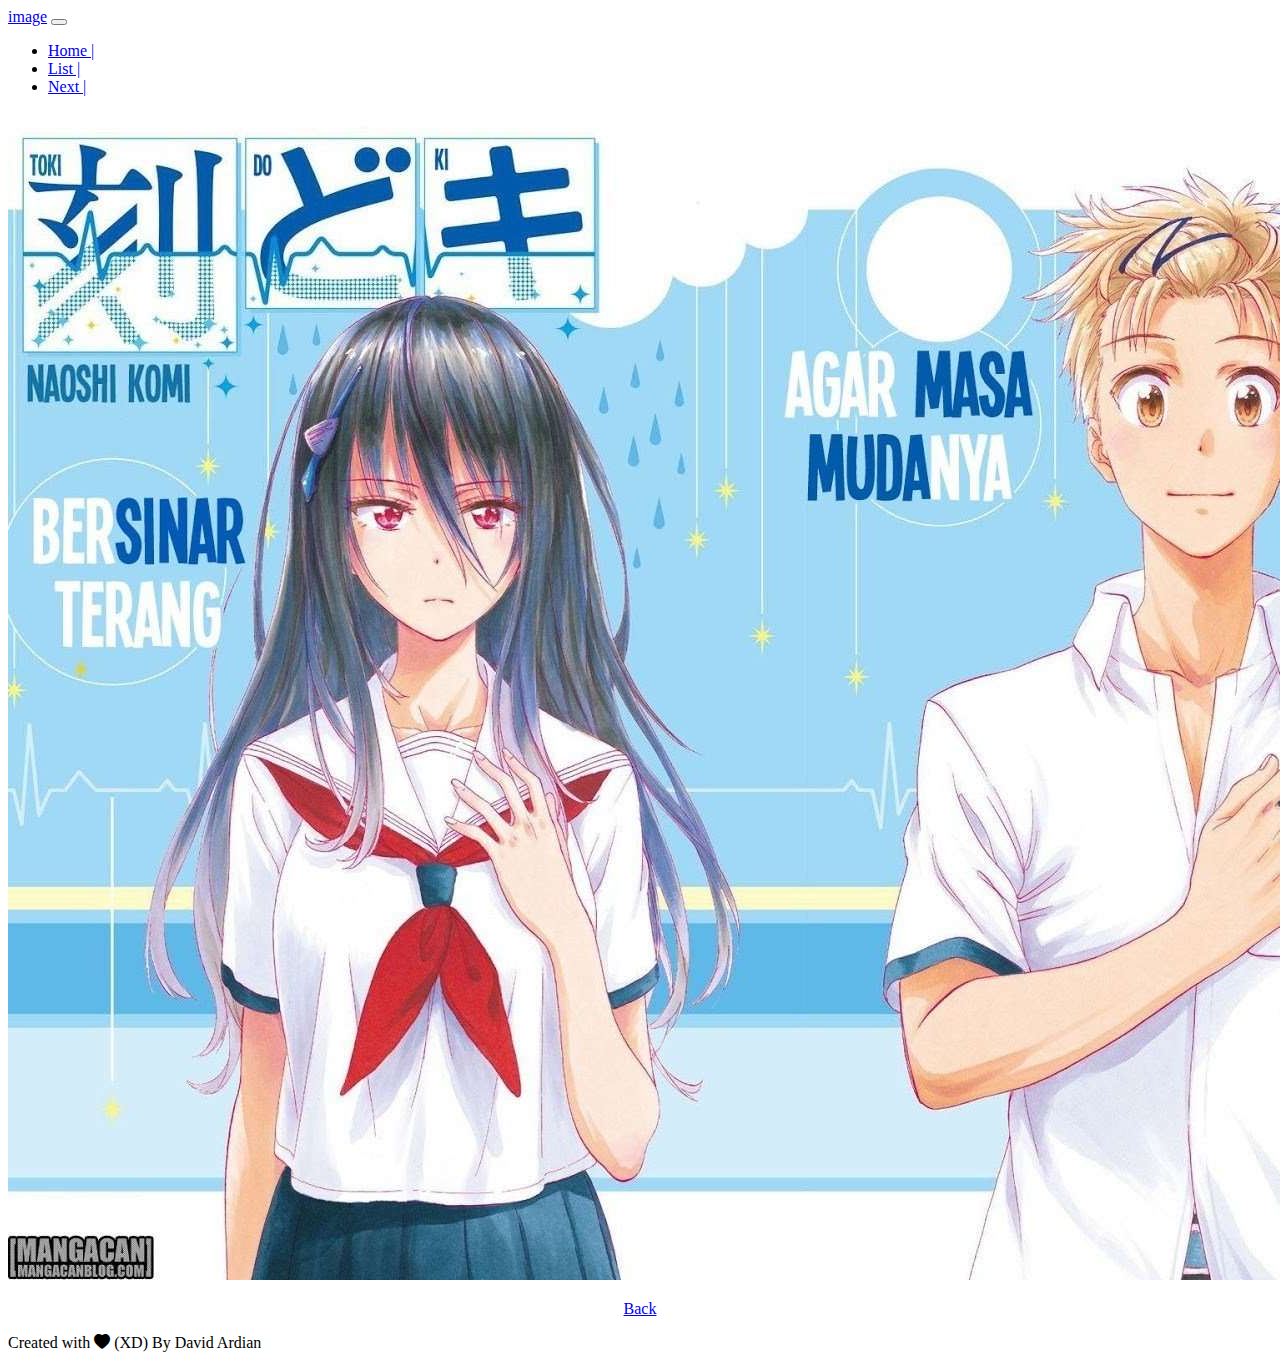
<file: htmlimage/img1.html>
<!DOCTYPE html>
<html lang="en">
<head>
    <meta charset="UTF-8">
    <meta name="viewport" content="width=device-width, initial-scale=1.0">
    <link href="https://cdn.jsdelivr.net/npm/bootstrap@5.0.2/dist/css/bootstrap.min.css" rel="stylesheet" integrity="sha384-EVSTQN3/azprG1Anm3QDgpJLIm9Nao0Yz1ztcQTwFspd3yD65VohhpuuCOmLASjC" crossorigin="anonymous" />
    <!-- Bootstrap Icons -->
    <link rel="stylesheet" href="https://cdn.jsdelivr.net/npm/bootstrap-icons@1.11.3/font/bootstrap-icons.min.css" />
    <title>Document</title>
</head>
<body>
     <!-- Navbar -->
  <nav class="navbar navbar-expand-lg navbar-dark shadow-sm bg-dark">
    <div class="container">
      <a class="navbar-brand" href="#">image</a>
      <button class="navbar-toggler" type="button" data-bs-toggle="collapse" data-bs-target="#navbarNav" aria-controls="navbarNav" aria-expanded="false" aria-label="Toggle navigation">
        <span class="navbar-toggler-icon"></span>
      </button>
      <div class="collapse navbar-collapse" id="navbarNav">
        <ul class="navbar-nav ms-auto">
          <li class="nav-item">
            <a class="nav-link active" aria-current="page" href="../index.html">Home |</a>
          </li>
          <li class="nav-item">
            <a class="nav-link" href="alist.html">List |</a>
          </li>
          <li class="nav-item">
            <a class="nav-link" href="img2.html">Next |</a>
          </li>
        </ul>
      </div>
    </div>
  </nav>
  <div class="row justify-content-center">
    <div class="col-md-6 mt-3">
      <div class="card">
        <img src="../mimage/1.kiryuu.id.jpg" alt="gambar">
      </div>
    </div>
    <div class="card">
        <div class="card-body">
          <p class="card-text">
            <center>
                <a href="../html/page2.html" class=" bg-dark text-white fw-bold text-center p-3 btn btn-dark">Back</a>
            </center>
        </div>
      </div>
  <!-- End Navbar -->
      <footer id="create" class="bg-dark text-white fw-bold text-center p-3">
        <p>Created with <i class="bi bi-heart-fill text-danger"></i> (XD) By David Ardian</p>
      </footer>
      <!-- End Footer -->
        <script src="https://cdn.jsdelivr.net/npm/bootstrap@5.0.2/dist/js/bootstrap.bundle.min.js" integrity="sha384-MrcW6ZMFYlzcLA8Nl+NtUVF0sA7MsXsP1UyJoMp4YLEuNSfAP+JcXn/tWtIaxVXM" crossorigin="anonymous"></script>
</body>
</html>
</file>
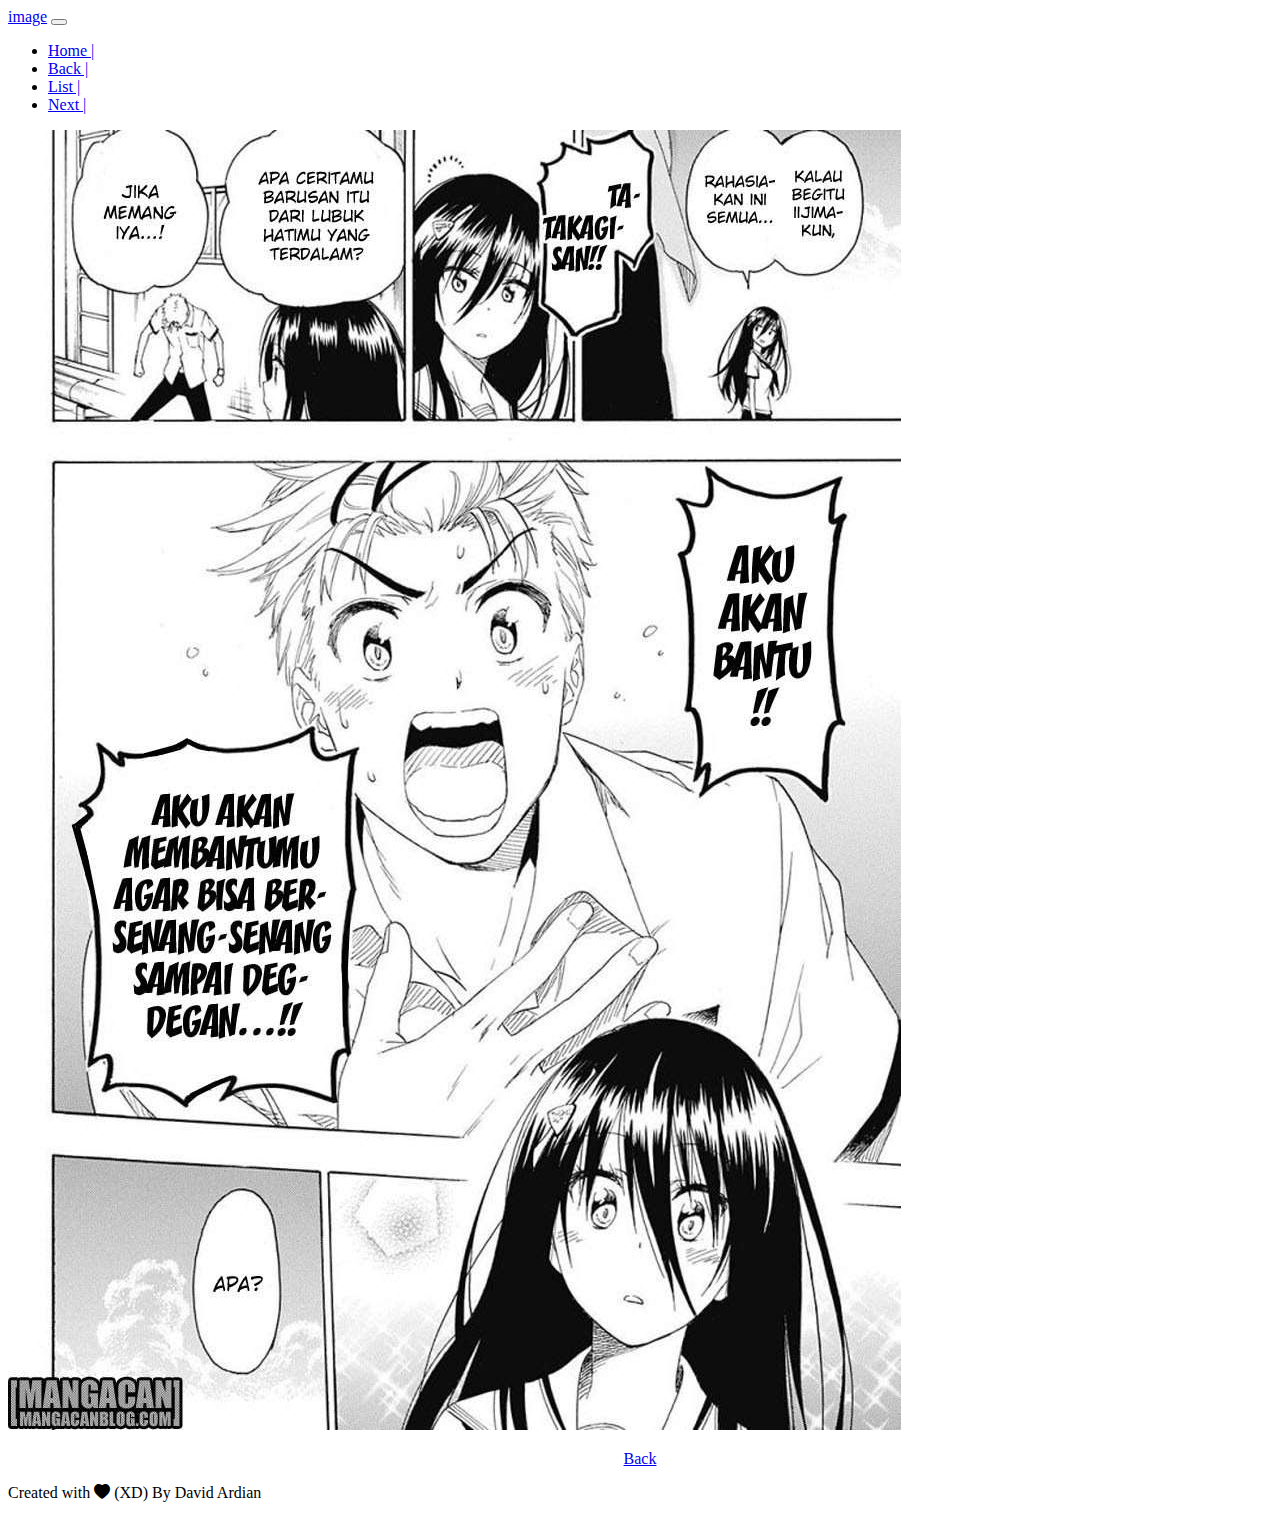
<file: htmlimage/img10.html>
<!DOCTYPE html>
<html lang="en">
<head>
    <meta charset="UTF-8">
    <meta name="viewport" content="width=device-width, initial-scale=1.0">
    <link href="https://cdn.jsdelivr.net/npm/bootstrap@5.0.2/dist/css/bootstrap.min.css" rel="stylesheet" integrity="sha384-EVSTQN3/azprG1Anm3QDgpJLIm9Nao0Yz1ztcQTwFspd3yD65VohhpuuCOmLASjC" crossorigin="anonymous" />
    <!-- Bootstrap Icons -->
    <link rel="stylesheet" href="https://cdn.jsdelivr.net/npm/bootstrap-icons@1.11.3/font/bootstrap-icons.min.css" />
    <title>Document</title>
</head>
<body>
     <!-- Navbar -->
  <nav class="navbar navbar-expand-lg navbar-dark shadow-sm bg-dark">
    <div class="container">
      <a class="navbar-brand" href="#">image</a>
      <button class="navbar-toggler" type="button" data-bs-toggle="collapse" data-bs-target="#navbarNav" aria-controls="navbarNav" aria-expanded="false" aria-label="Toggle navigation">
        <span class="navbar-toggler-icon"></span>
      </button>
      <div class="collapse navbar-collapse" id="navbarNav">
        <ul class="navbar-nav ms-auto">
          <li class="nav-item">
            <a class="nav-link active" aria-current="page" href="../index.html">Home |</a>
          </li>
          <li class="nav-item">
            <a class="nav-link" href="img9.html">Back |</a>
          </li>
          <li class="nav-item">
            <a class="nav-link" href="alist.html">List |</a>
          </li>
          <li class="nav-item">
            <a class="nav-link" href="img11.html">Next |</a>
          </li>
        </ul>
      </div>
    </div>
  </nav>
  <div class="row justify-content-center">
    <div class="col-md-6 mt-3">
      <div class="card">
        <img src="../mimage/10.kiryuu.id.jpg" alt="gambar">
      </div>
    </div>
    <div class="card">
        <div class="card-body">
          <p class="card-text">
            <center>
                <a href="../html/page2.html" class=" bg-dark text-white fw-bold text-center p-3 btn btn-dark">Back</a>
            </center>
        </div>
      </div>
  <!-- End Navbar -->
      <footer id="create" class="bg-dark text-white fw-bold text-center p-3">
        <p>Created with <i class="bi bi-heart-fill text-danger"></i> (XD) By David Ardian</p>
      </footer>
      <!-- End Footer -->
        <script src="https://cdn.jsdelivr.net/npm/bootstrap@5.0.2/dist/js/bootstrap.bundle.min.js" integrity="sha384-MrcW6ZMFYlzcLA8Nl+NtUVF0sA7MsXsP1UyJoMp4YLEuNSfAP+JcXn/tWtIaxVXM" crossorigin="anonymous"></script>
</body>
</html>
</file>
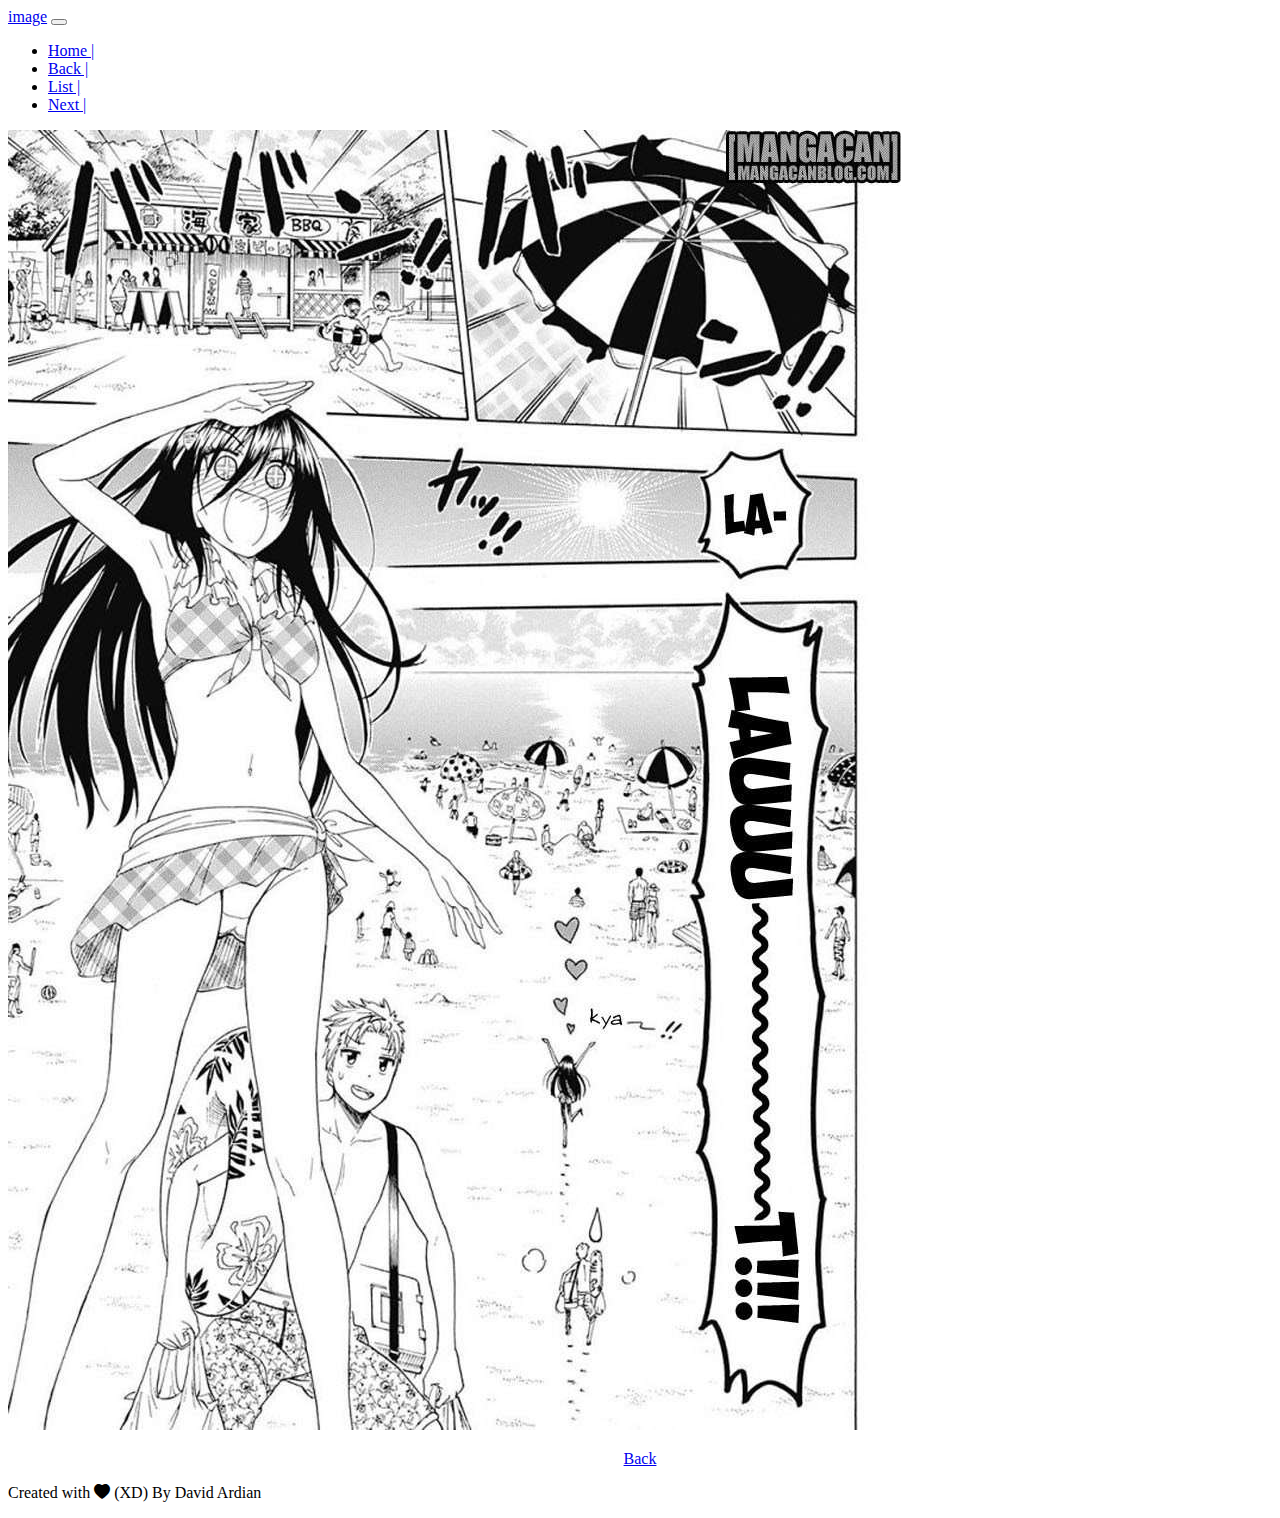
<file: htmlimage/img11.html>
<!DOCTYPE html>
<html lang="en">
<head>
    <meta charset="UTF-8">
    <meta name="viewport" content="width=device-width, initial-scale=1.0">
    <link href="https://cdn.jsdelivr.net/npm/bootstrap@5.0.2/dist/css/bootstrap.min.css" rel="stylesheet" integrity="sha384-EVSTQN3/azprG1Anm3QDgpJLIm9Nao0Yz1ztcQTwFspd3yD65VohhpuuCOmLASjC" crossorigin="anonymous" />
    <!-- Bootstrap Icons -->
    <link rel="stylesheet" href="https://cdn.jsdelivr.net/npm/bootstrap-icons@1.11.3/font/bootstrap-icons.min.css" />
    <title>Document</title>
</head>
<body>
     <!-- Navbar -->
  <nav class="navbar navbar-expand-lg navbar-dark shadow-sm bg-dark">
    <div class="container">
      <a class="navbar-brand" href="#">image</a>
      <button class="navbar-toggler" type="button" data-bs-toggle="collapse" data-bs-target="#navbarNav" aria-controls="navbarNav" aria-expanded="false" aria-label="Toggle navigation">
        <span class="navbar-toggler-icon"></span>
      </button>
      <div class="collapse navbar-collapse" id="navbarNav">
        <ul class="navbar-nav ms-auto">
          <li class="nav-item">
            <a class="nav-link active" aria-current="page" href="../index.html">Home |</a>
          </li>
          <li class="nav-item">
            <a class="nav-link" href="img10.html">Back |</a>
          </li>
          <li class="nav-item">
            <a class="nav-link" href="alist.html">List |</a>
          </li>
          <li class="nav-item">
            <a class="nav-link" href="img12.html">Next |</a>
          </li>
        </ul>
      </div>
    </div>
  </nav>
  <div class="row justify-content-center">
    <div class="col-md-6 mt-3">
      <div class="card">
        <img src="../mimage/11.kiryuu.id.jpg" alt="gambar">
      </div>
    </div>
    <div class="card">
        <div class="card-body">
          <p class="card-text">
            <center>
                <a href="../html/page2.html" class=" bg-dark text-white fw-bold text-center p-3 btn btn-dark">Back</a>
            </center>
        </div>
      </div>
  <!-- End Navbar -->
      <footer id="create" class="bg-dark text-white fw-bold text-center p-3">
        <p>Created with <i class="bi bi-heart-fill text-danger"></i> (XD) By David Ardian</p>
      </footer>
      <!-- End Footer -->
        <script src="https://cdn.jsdelivr.net/npm/bootstrap@5.0.2/dist/js/bootstrap.bundle.min.js" integrity="sha384-MrcW6ZMFYlzcLA8Nl+NtUVF0sA7MsXsP1UyJoMp4YLEuNSfAP+JcXn/tWtIaxVXM" crossorigin="anonymous"></script>
</body>
</html>
</file>
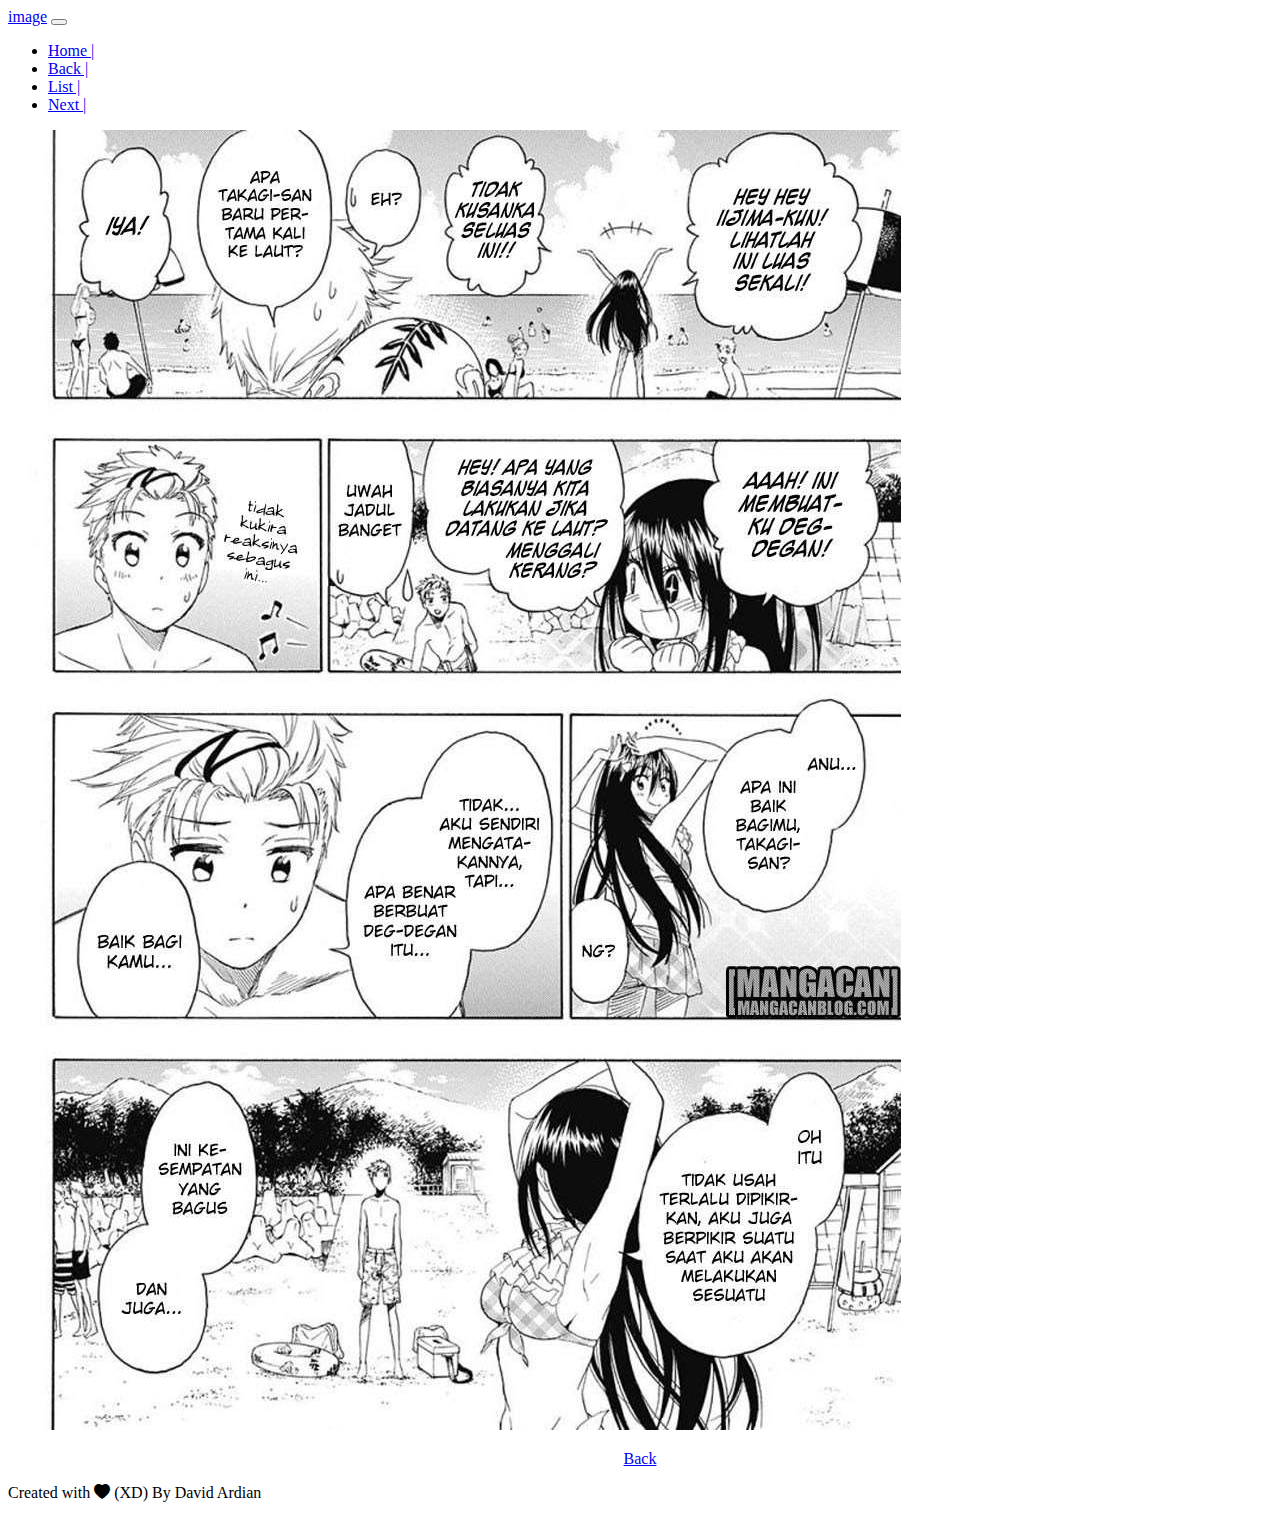
<file: htmlimage/img12.html>
<!DOCTYPE html>
<html lang="en">
<head>
    <meta charset="UTF-8">
    <meta name="viewport" content="width=device-width, initial-scale=1.0">
    <link href="https://cdn.jsdelivr.net/npm/bootstrap@5.0.2/dist/css/bootstrap.min.css" rel="stylesheet" integrity="sha384-EVSTQN3/azprG1Anm3QDgpJLIm9Nao0Yz1ztcQTwFspd3yD65VohhpuuCOmLASjC" crossorigin="anonymous" />
    <!-- Bootstrap Icons -->
    <link rel="stylesheet" href="https://cdn.jsdelivr.net/npm/bootstrap-icons@1.11.3/font/bootstrap-icons.min.css" />
    <title>Document</title>
</head>
<body>
     <!-- Navbar -->
  <nav class="navbar navbar-expand-lg navbar-dark shadow-sm bg-dark">
    <div class="container">
      <a class="navbar-brand" href="#">image</a>
      <button class="navbar-toggler" type="button" data-bs-toggle="collapse" data-bs-target="#navbarNav" aria-controls="navbarNav" aria-expanded="false" aria-label="Toggle navigation">
        <span class="navbar-toggler-icon"></span>
      </button>
      <div class="collapse navbar-collapse" id="navbarNav">
        <ul class="navbar-nav ms-auto">
          <li class="nav-item">
            <a class="nav-link active" aria-current="page" href="../index.html">Home |</a>
          </li>
          <li class="nav-item">
            <a class="nav-link" href="img11.html">Back |</a>
          </li>
          <li class="nav-item">
            <a class="nav-link" href="alist.html">List |</a>
          </li>
          <li class="nav-item">
            <a class="nav-link" href="img13.html">Next |</a>
          </li>
        </ul>
      </div>
    </div>
  </nav>
  <div class="row justify-content-center">
    <div class="col-md-6 mt-3">
      <div class="card">
        <img src="../mimage/12.kiryuu.id.jpg" alt="gambar">
      </div>
    </div>
    <div class="card">
        <div class="card-body">
          <p class="card-text">
            <center>
                <a href="../html/page2.html" class=" bg-dark text-white fw-bold text-center p-3 btn btn-dark">Back</a>
            </center>
        </div>
      </div>
  <!-- End Navbar -->
      <footer id="create" class="bg-dark text-white fw-bold text-center p-3">
        <p>Created with <i class="bi bi-heart-fill text-danger"></i> (XD) By David Ardian</p>
      </footer>
      <!-- End Footer -->
        <script src="https://cdn.jsdelivr.net/npm/bootstrap@5.0.2/dist/js/bootstrap.bundle.min.js" integrity="sha384-MrcW6ZMFYlzcLA8Nl+NtUVF0sA7MsXsP1UyJoMp4YLEuNSfAP+JcXn/tWtIaxVXM" crossorigin="anonymous"></script>
</body>
</html>
</file>
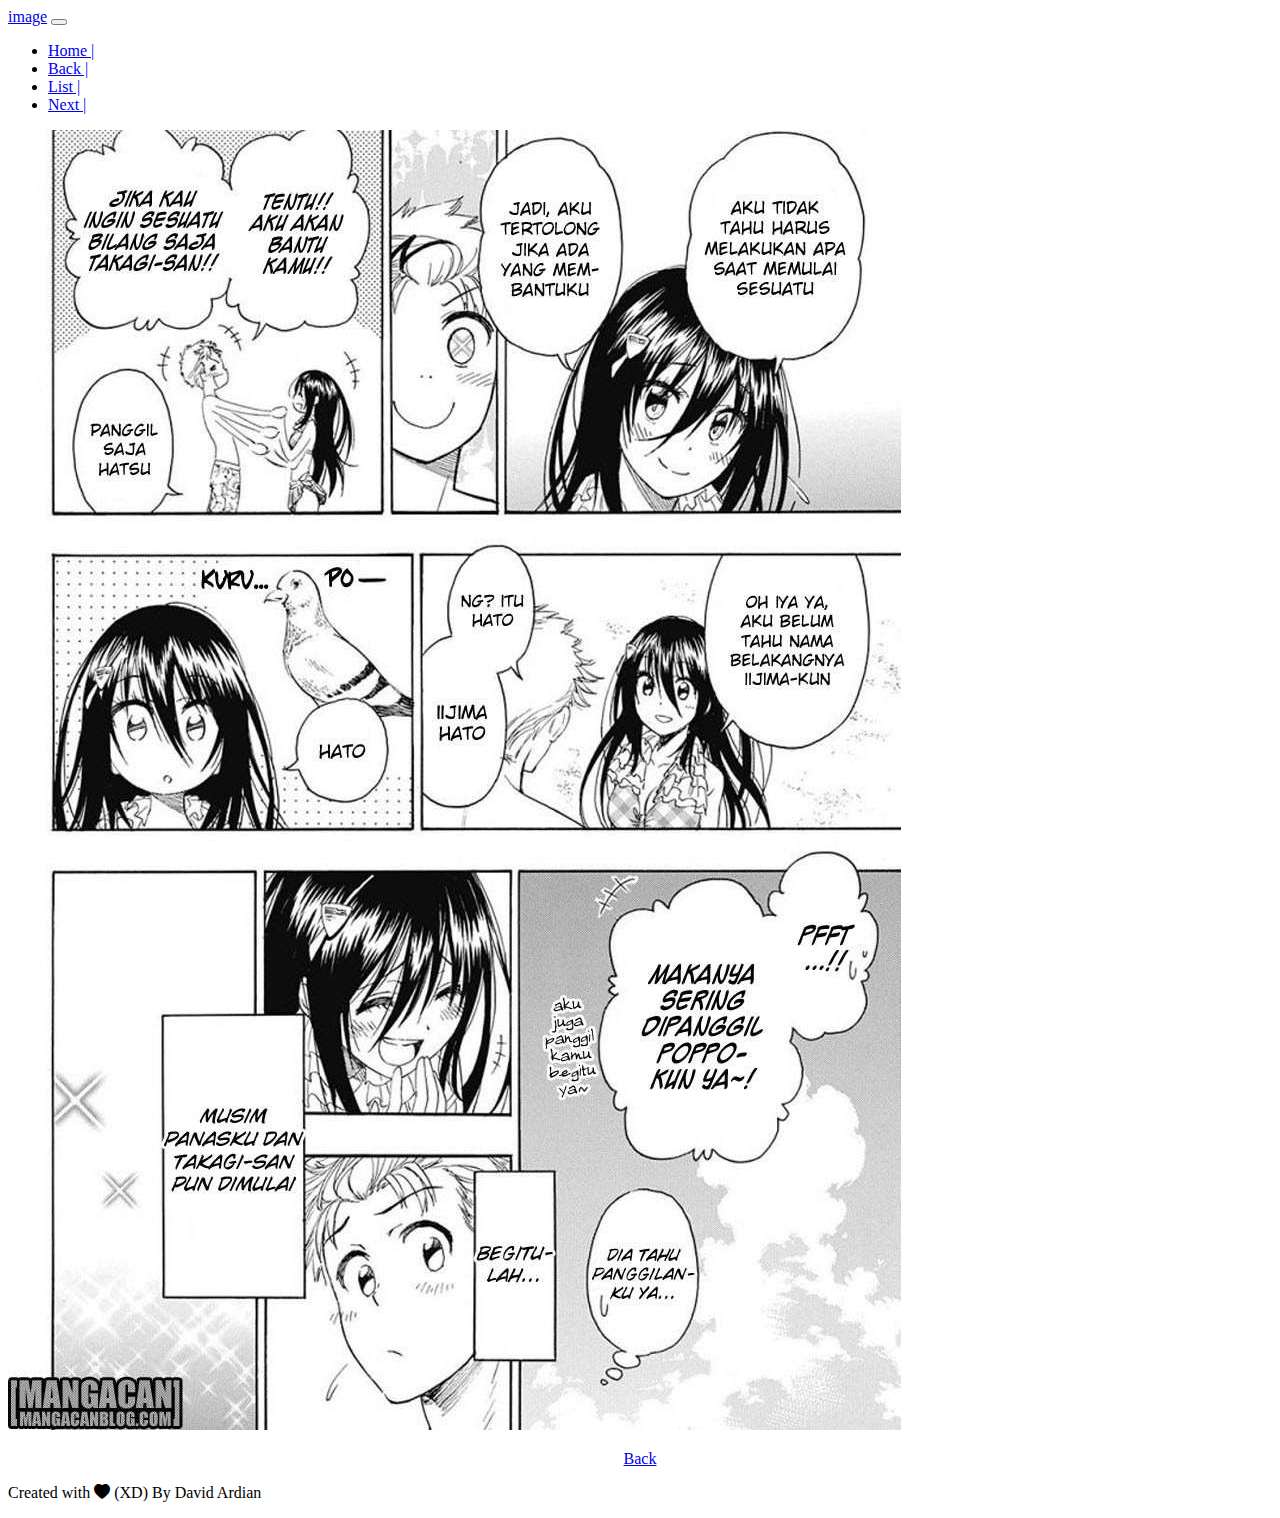
<file: htmlimage/img13.html>
<!DOCTYPE html>
<html lang="en">
<head>
    <meta charset="UTF-8">
    <meta name="viewport" content="width=device-width, initial-scale=1.0">
    <link href="https://cdn.jsdelivr.net/npm/bootstrap@5.0.2/dist/css/bootstrap.min.css" rel="stylesheet" integrity="sha384-EVSTQN3/azprG1Anm3QDgpJLIm9Nao0Yz1ztcQTwFspd3yD65VohhpuuCOmLASjC" crossorigin="anonymous" />
    <!-- Bootstrap Icons -->
    <link rel="stylesheet" href="https://cdn.jsdelivr.net/npm/bootstrap-icons@1.11.3/font/bootstrap-icons.min.css" />
    <title>Document</title>
</head>
<body>
     <!-- Navbar -->
  <nav class="navbar navbar-expand-lg navbar-dark shadow-sm bg-dark">
    <div class="container">
      <a class="navbar-brand" href="#">image</a>
      <button class="navbar-toggler" type="button" data-bs-toggle="collapse" data-bs-target="#navbarNav" aria-controls="navbarNav" aria-expanded="false" aria-label="Toggle navigation">
        <span class="navbar-toggler-icon"></span>
      </button>
      <div class="collapse navbar-collapse" id="navbarNav">
        <ul class="navbar-nav ms-auto">
          <li class="nav-item">
            <a class="nav-link active" aria-current="page" href="../index.html">Home |</a>
          </li>
          <li class="nav-item">
            <a class="nav-link" href="img12.html">Back |</a>
          </li>
          <li class="nav-item">
            <a class="nav-link" href="alist.html">List |</a>
          </li>
          <li class="nav-item">
            <a class="nav-link" href="img14.html">Next |</a>
          </li>
        </ul>
      </div>
    </div>
  </nav>
  <div class="row justify-content-center">
    <div class="col-md-6 mt-3">
      <div class="card">
        <img src="../mimage/14.kiryuu.id.jpg" alt="gambar">
      </div>
    </div>
    <div class="card">
        <div class="card-body">
          <p class="card-text">
            <center>
                <a href="../html/page2.html" class=" bg-dark text-white fw-bold text-center p-3 btn btn-dark">Back</a>
            </center>
        </div>
      </div>
  <!-- End Navbar -->
      <footer id="create" class="bg-dark text-white fw-bold text-center p-3">
        <p>Created with <i class="bi bi-heart-fill text-danger"></i> (XD) By David Ardian</p>
      </footer>
      <!-- End Footer -->
        <script src="https://cdn.jsdelivr.net/npm/bootstrap@5.0.2/dist/js/bootstrap.bundle.min.js" integrity="sha384-MrcW6ZMFYlzcLA8Nl+NtUVF0sA7MsXsP1UyJoMp4YLEuNSfAP+JcXn/tWtIaxVXM" crossorigin="anonymous"></script>
</body>
</html>
</file>
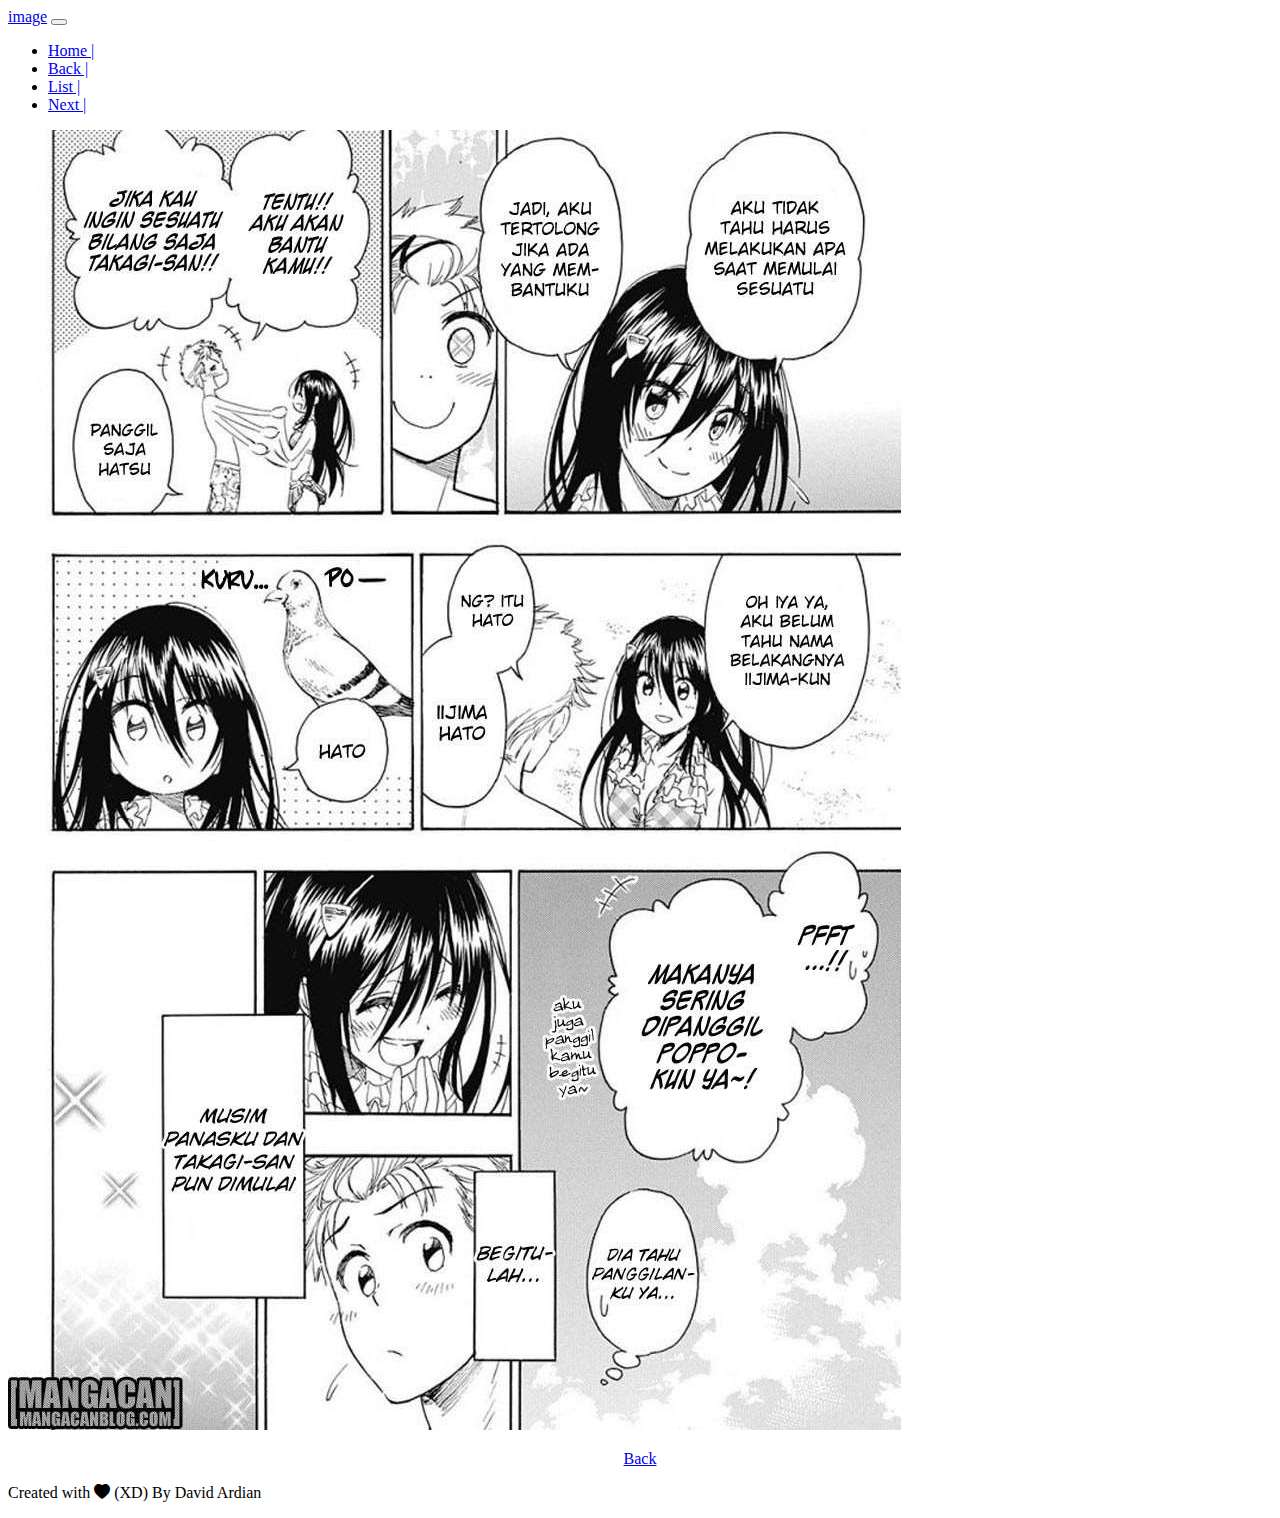
<file: htmlimage/img14.html>
<!DOCTYPE html>
<html lang="en">
<head>
    <meta charset="UTF-8">
    <meta name="viewport" content="width=device-width, initial-scale=1.0">
    <link href="https://cdn.jsdelivr.net/npm/bootstrap@5.0.2/dist/css/bootstrap.min.css" rel="stylesheet" integrity="sha384-EVSTQN3/azprG1Anm3QDgpJLIm9Nao0Yz1ztcQTwFspd3yD65VohhpuuCOmLASjC" crossorigin="anonymous" />
    <!-- Bootstrap Icons -->
    <link rel="stylesheet" href="https://cdn.jsdelivr.net/npm/bootstrap-icons@1.11.3/font/bootstrap-icons.min.css" />
    <title>Document</title>
</head>
<body>
     <!-- Navbar -->
  <nav class="navbar navbar-expand-lg navbar-dark shadow-sm bg-dark">
    <div class="container">
      <a class="navbar-brand" href="#">image</a>
      <button class="navbar-toggler" type="button" data-bs-toggle="collapse" data-bs-target="#navbarNav" aria-controls="navbarNav" aria-expanded="false" aria-label="Toggle navigation">
        <span class="navbar-toggler-icon"></span>
      </button>
      <div class="collapse navbar-collapse" id="navbarNav">
        <ul class="navbar-nav ms-auto">
          <li class="nav-item">
            <a class="nav-link active" aria-current="page" href="../index.html">Home |</a>
          </li>
          <li class="nav-item">
            <a class="nav-link" href="img13.html">Back |</a>
          </li>
          <li class="nav-item">
            <a class="nav-link" href="alist.html">List |</a>
          </li>
          <li class="nav-item">
            <a class="nav-link" href="img15.html">Next |</a>
          </li>
        </ul>
      </div>
    </div>
  </nav>
  <div class="row justify-content-center">
    <div class="col-md-6 mt-3">
      <div class="card">
        <img src="../mimage/14.kiryuu.id.jpg" alt="gambar">
      </div>
    </div>
    <div class="card">
        <div class="card-body">
          <p class="card-text">
            <center>
                <a href="../html/page2.html" class=" bg-dark text-white fw-bold text-center p-3 btn btn-dark">Back</a>
            </center>
        </div>
      </div>
  <!-- End Navbar -->
      <footer id="create" class="bg-dark text-white fw-bold text-center p-3">
        <p>Created with <i class="bi bi-heart-fill text-danger"></i> (XD) By David Ardian</p>
      </footer>
      <!-- End Footer -->
        <script src="https://cdn.jsdelivr.net/npm/bootstrap@5.0.2/dist/js/bootstrap.bundle.min.js" integrity="sha384-MrcW6ZMFYlzcLA8Nl+NtUVF0sA7MsXsP1UyJoMp4YLEuNSfAP+JcXn/tWtIaxVXM" crossorigin="anonymous"></script>
</body>
</html>
</file>
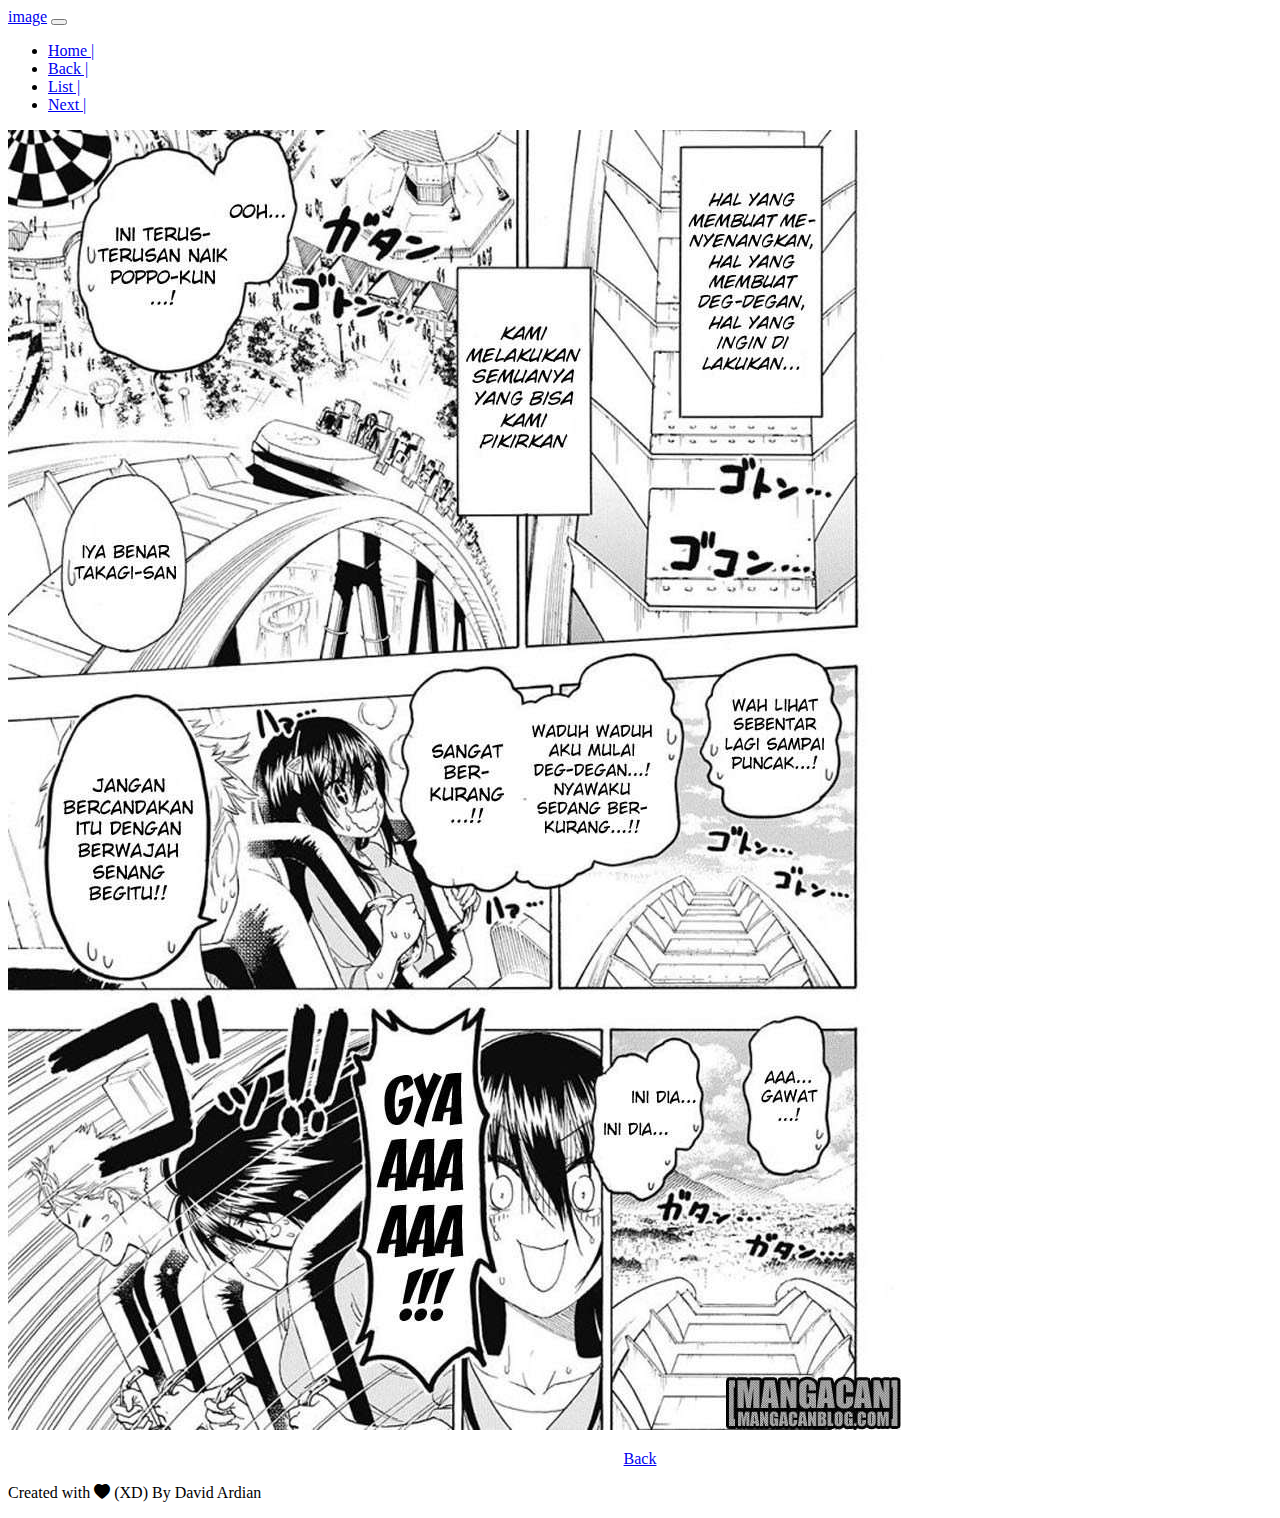
<file: htmlimage/img15.html>
<!DOCTYPE html>
<html lang="en">
<head>
    <meta charset="UTF-8">
    <meta name="viewport" content="width=device-width, initial-scale=1.0">
    <link href="https://cdn.jsdelivr.net/npm/bootstrap@5.0.2/dist/css/bootstrap.min.css" rel="stylesheet" integrity="sha384-EVSTQN3/azprG1Anm3QDgpJLIm9Nao0Yz1ztcQTwFspd3yD65VohhpuuCOmLASjC" crossorigin="anonymous" />
    <!-- Bootstrap Icons -->
    <link rel="stylesheet" href="https://cdn.jsdelivr.net/npm/bootstrap-icons@1.11.3/font/bootstrap-icons.min.css" />
    <title>Document</title>
</head>
<body>
     <!-- Navbar -->
  <nav class="navbar navbar-expand-lg navbar-dark shadow-sm bg-dark">
    <div class="container">
      <a class="navbar-brand" href="#">image</a>
      <button class="navbar-toggler" type="button" data-bs-toggle="collapse" data-bs-target="#navbarNav" aria-controls="navbarNav" aria-expanded="false" aria-label="Toggle navigation">
        <span class="navbar-toggler-icon"></span>
      </button>
      <div class="collapse navbar-collapse" id="navbarNav">
        <ul class="navbar-nav ms-auto">
          <li class="nav-item">
            <a class="nav-link active" aria-current="page" href="../index.html">Home |</a>
          </li>
          <li class="nav-item">
            <a class="nav-link" href="img14.html">Back |</a>
          </li>
          <li class="nav-item">
            <a class="nav-link" href="alist.html">List |</a>
          </li>
          <li class="nav-item">
            <a class="nav-link" href="img16.html">Next |</a>
          </li>
        </ul>
      </div>
    </div>
  </nav>
  <div class="row justify-content-center">
    <div class="col-md-6 mt-3">
      <div class="card">
        <img src="../mimage/15.kiryuu.id.jpg" alt="gambar">
      </div>
    </div>
    <div class="card">
        <div class="card-body">
          <p class="card-text">
            <center>
                <a href="../html/page2.html" class=" bg-dark text-white fw-bold text-center p-3 btn btn-dark">Back</a>
            </center>
        </div>
      </div>
  <!-- End Navbar -->
      <footer id="create" class="bg-dark text-white fw-bold text-center p-3">
        <p>Created with <i class="bi bi-heart-fill text-danger"></i> (XD) By David Ardian</p>
      </footer>
      <!-- End Footer -->
        <script src="https://cdn.jsdelivr.net/npm/bootstrap@5.0.2/dist/js/bootstrap.bundle.min.js" integrity="sha384-MrcW6ZMFYlzcLA8Nl+NtUVF0sA7MsXsP1UyJoMp4YLEuNSfAP+JcXn/tWtIaxVXM" crossorigin="anonymous"></script>
</body>
</html>
</file>
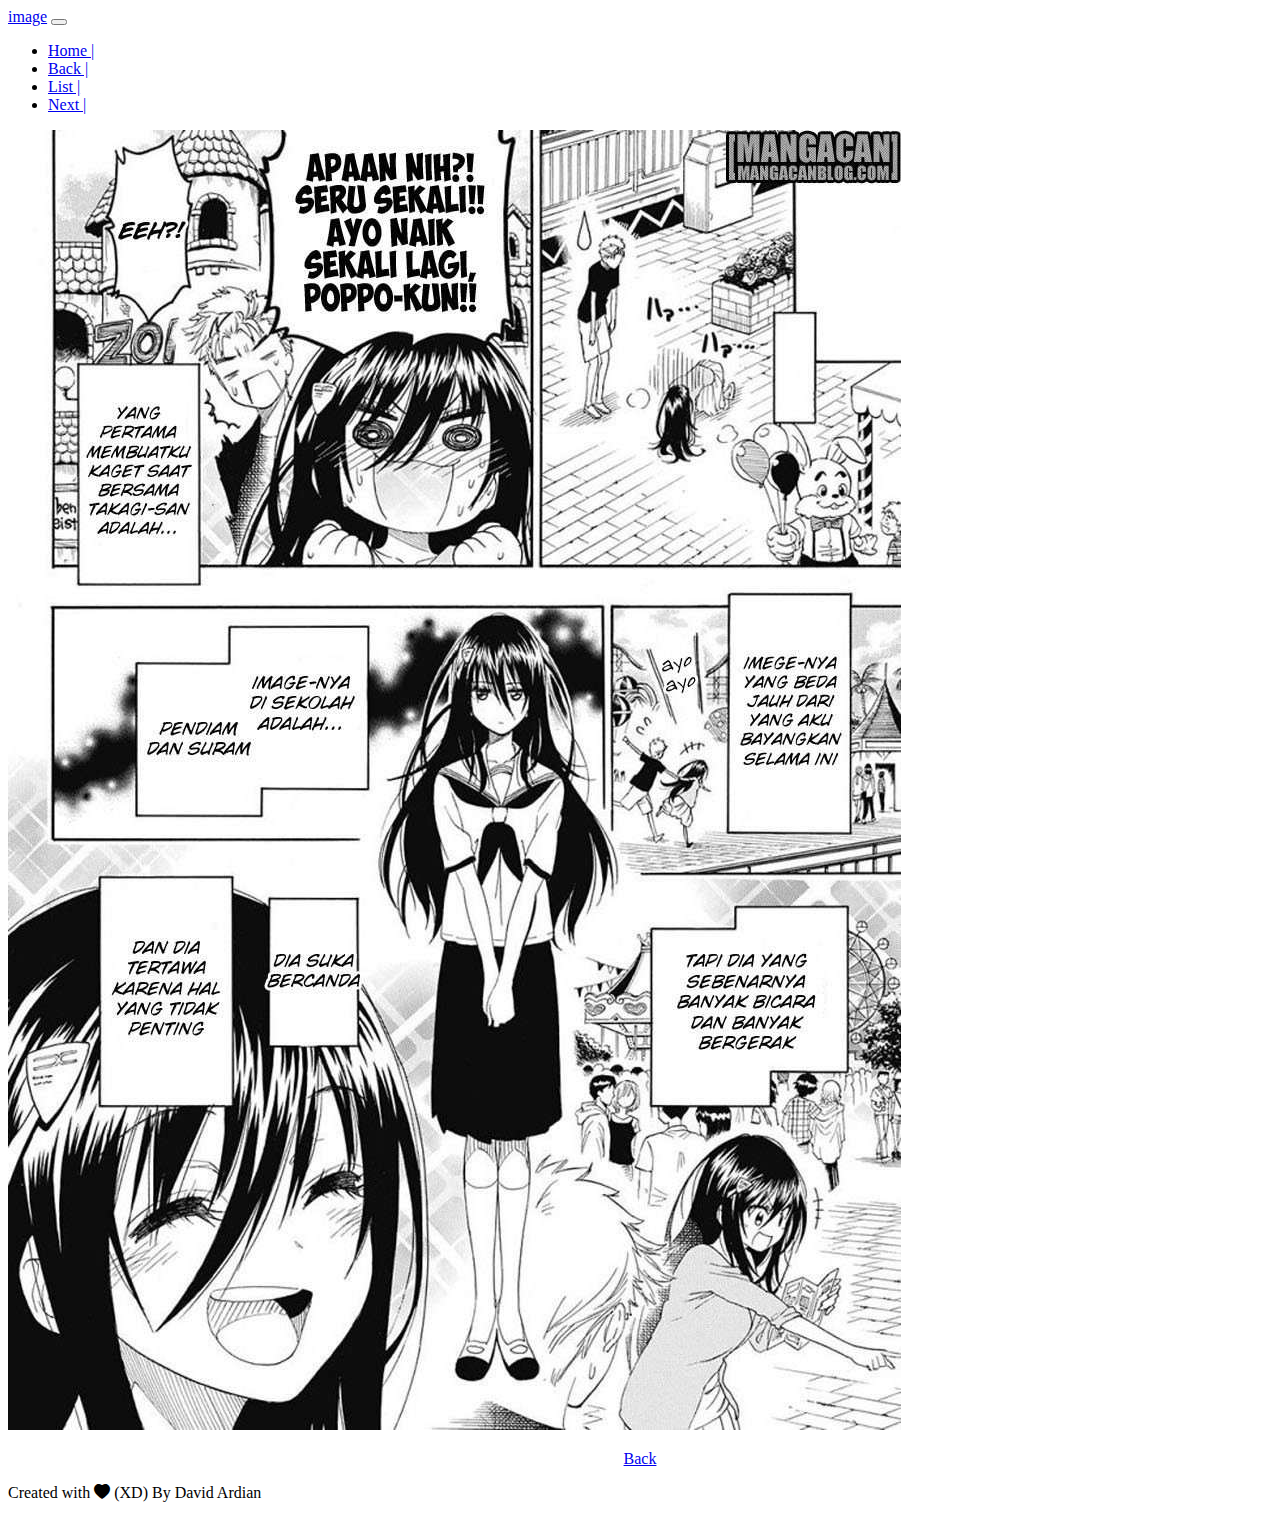
<file: htmlimage/img16.html>
<!DOCTYPE html>
<html lang="en">
<head>
    <meta charset="UTF-8">
    <meta name="viewport" content="width=device-width, initial-scale=1.0">
    <link href="https://cdn.jsdelivr.net/npm/bootstrap@5.0.2/dist/css/bootstrap.min.css" rel="stylesheet" integrity="sha384-EVSTQN3/azprG1Anm3QDgpJLIm9Nao0Yz1ztcQTwFspd3yD65VohhpuuCOmLASjC" crossorigin="anonymous" />
    <!-- Bootstrap Icons -->
    <link rel="stylesheet" href="https://cdn.jsdelivr.net/npm/bootstrap-icons@1.11.3/font/bootstrap-icons.min.css" />
    <title>Document</title>
</head>
<body>
     <!-- Navbar -->
  <nav class="navbar navbar-expand-lg navbar-dark shadow-sm bg-dark">
    <div class="container">
      <a class="navbar-brand" href="#">image</a>
      <button class="navbar-toggler" type="button" data-bs-toggle="collapse" data-bs-target="#navbarNav" aria-controls="navbarNav" aria-expanded="false" aria-label="Toggle navigation">
        <span class="navbar-toggler-icon"></span>
      </button>
      <div class="collapse navbar-collapse" id="navbarNav">
        <ul class="navbar-nav ms-auto">
          <li class="nav-item">
            <a class="nav-link active" aria-current="page" href="../index.html">Home |</a>
          </li>
          <li class="nav-item">
            <a class="nav-link" href="img15.html">Back |</a>
          </li>
          <li class="nav-item">
            <a class="nav-link" href="alist.html">List |</a>
          </li>
          <li class="nav-item">
            <a class="nav-link" href="img17.html">Next |</a>
          </li>
        </ul>
      </div>
    </div>
  </nav>
  <div class="row justify-content-center">
    <div class="col-md-6 mt-3">
      <div class="card">
        <img src="../mimage/16.kiryuu.id.jpg" alt="gambar">
      </div>
    </div>
    <div class="card">
        <div class="card-body">
          <p class="card-text">
            <center>
                <a href="../html/page2.html" class=" bg-dark text-white fw-bold text-center p-3 btn btn-dark">Back</a>
            </center>
        </div>
      </div>
  <!-- End Navbar -->
      <footer id="create" class="bg-dark text-white fw-bold text-center p-3">
        <p>Created with <i class="bi bi-heart-fill text-danger"></i> (XD) By David Ardian</p>
      </footer>
      <!-- End Footer -->
        <script src="https://cdn.jsdelivr.net/npm/bootstrap@5.0.2/dist/js/bootstrap.bundle.min.js" integrity="sha384-MrcW6ZMFYlzcLA8Nl+NtUVF0sA7MsXsP1UyJoMp4YLEuNSfAP+JcXn/tWtIaxVXM" crossorigin="anonymous"></script>
</body>
</html>
</file>
<file: css/login.css>
body {
    margin: 0;
    padding: 0;
    font-family:sans-serif ;
    background-color: #18191a;
}

.box {
    width: 300px;
    padding: 20px;
    position: absolute;
    top: 50%;
    left: 50%;
    color: white;
    transform: translate(-50%,-50%);
    background: #19191919;
    text-align: center;
    border-radius: 14em;
    box-shadow: 5px 5px 50px 50px rgba(252, 5, 5, 0.6999);
    animation: animateBg 5s linear infinite;
}

@keyframes animateBg{
    100%{
        filter: hue-rotate(360deg);
    }
}

.box input{
    border: 0;
    background: none;
    display: block;
    margin: 20px auto;
    text-align: center;
    border: 3px solid #0399fd;
    padding: 14px 10px;
    width: 200px;
    outline: none;
    color: white;
    border-radius: 24px;
    transition: 0.25s;
}

.box input[type = "text"]:focus,.box input[type = "password"]:focus{
    width: 280px;
    border-color: #04fb6b;
}

.box input[type = "submit"]{
    border: 0;
    background: none;
    display: block;
    margin: 20px auto;
    text-align: center;
    font-size: 100%;
    border: 3px solid #04fb6b;
    padding: 14px 40px;
    outline: none;
    color: white;
    border-radius: 24px;
    transition: 0.25s;
    cursor: pointer;
}

.box input[type = "submit"]:hover{
    background: #04fb6b;
}
</file>
<file: css/menu.css>
.jumbotron {
    padding-top: 2rem;
    background-color: #a19595;
}
#project {
    background-color: #a19595;
}
</file>
<file: css/page2.css>
#gambar {
    background-color: #a19595;
    max-width: 100%;
    display: block;
    margin: 0;
    text-align: center;
}
#project {
    background-color: #a19595;
}
</file>
